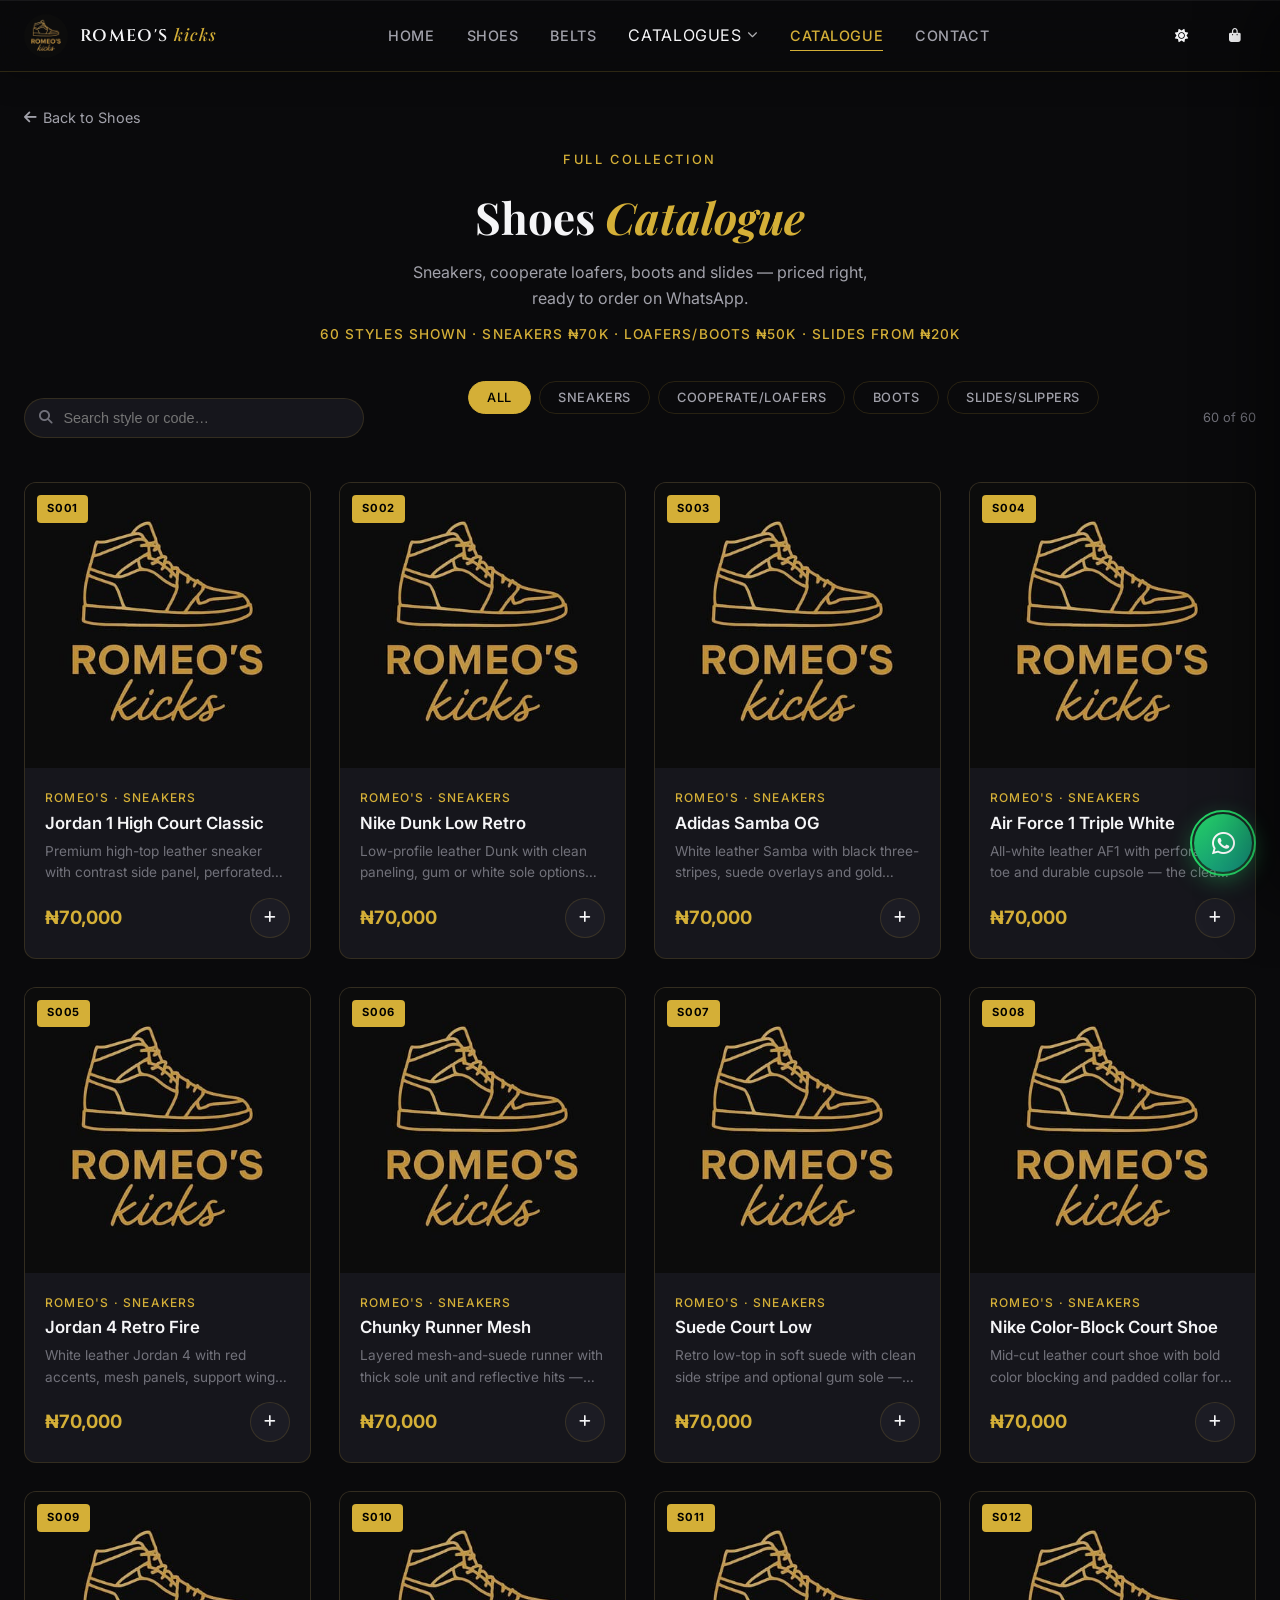
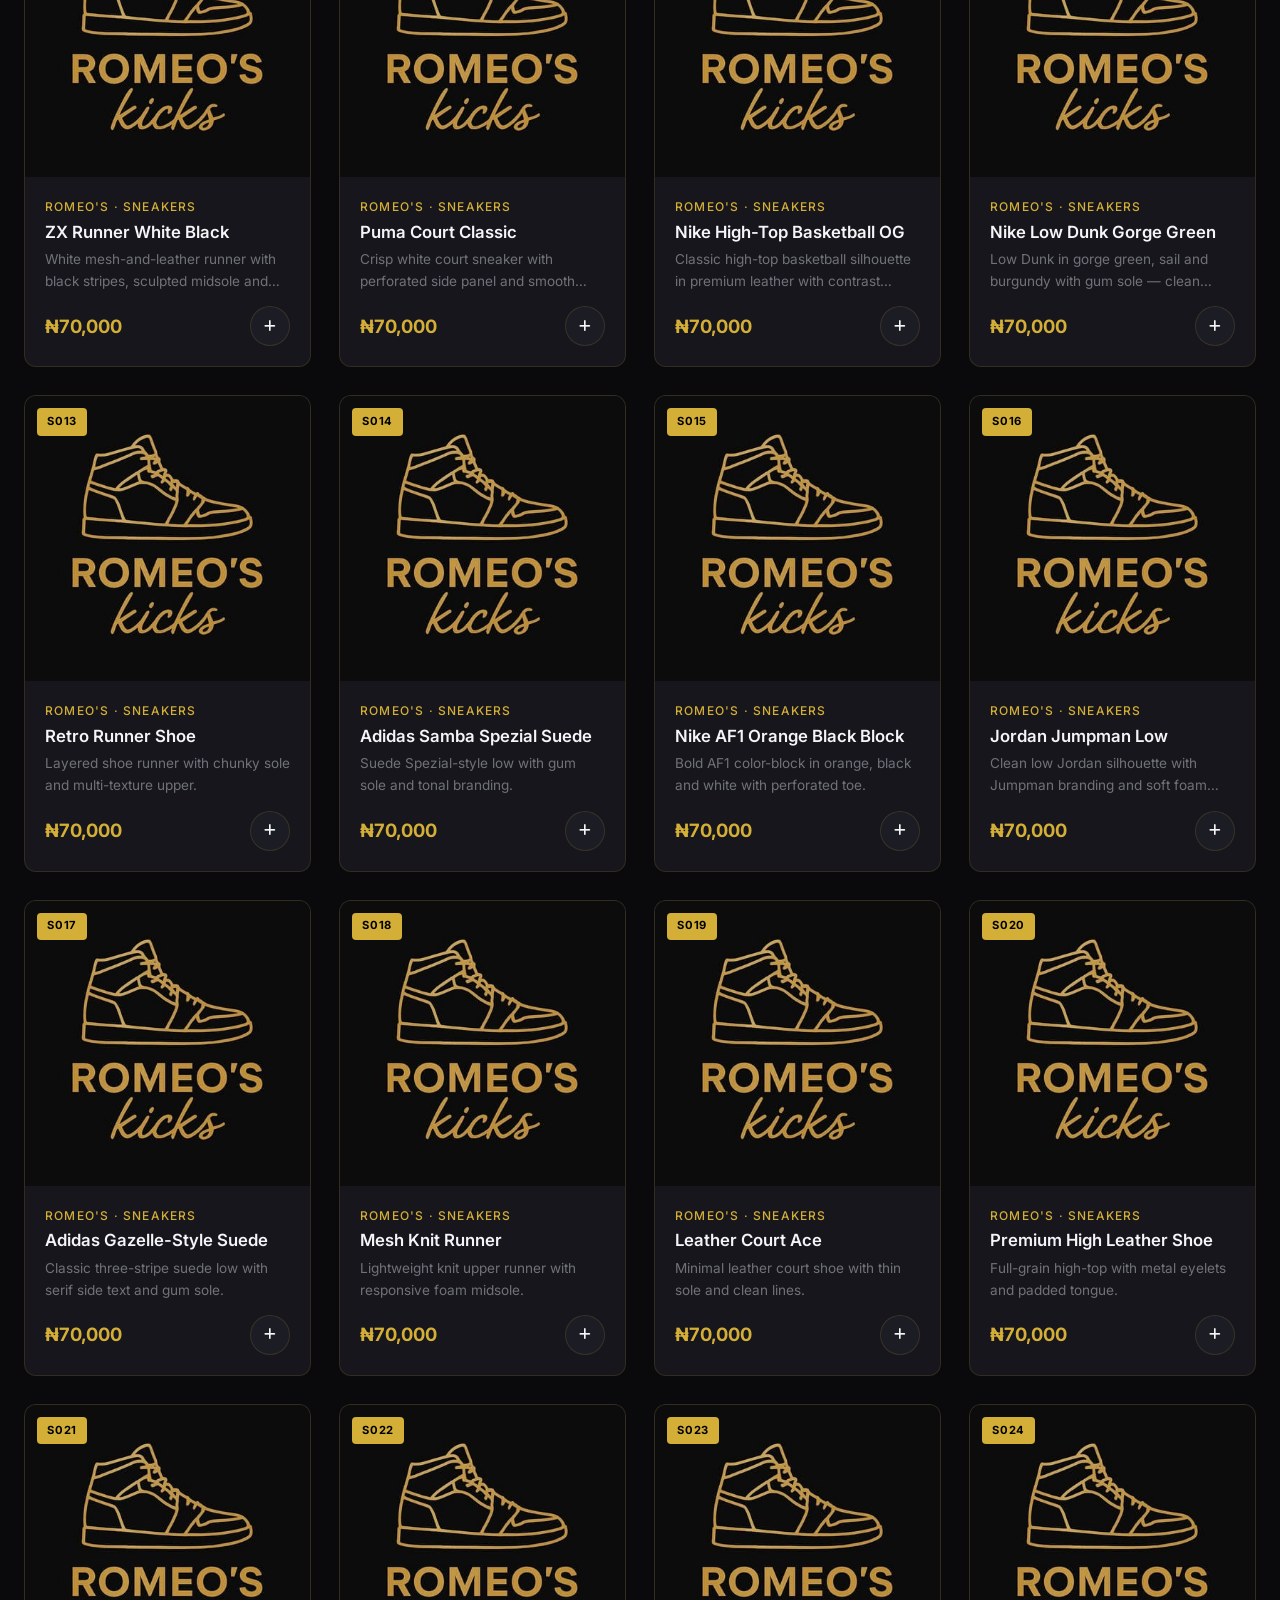
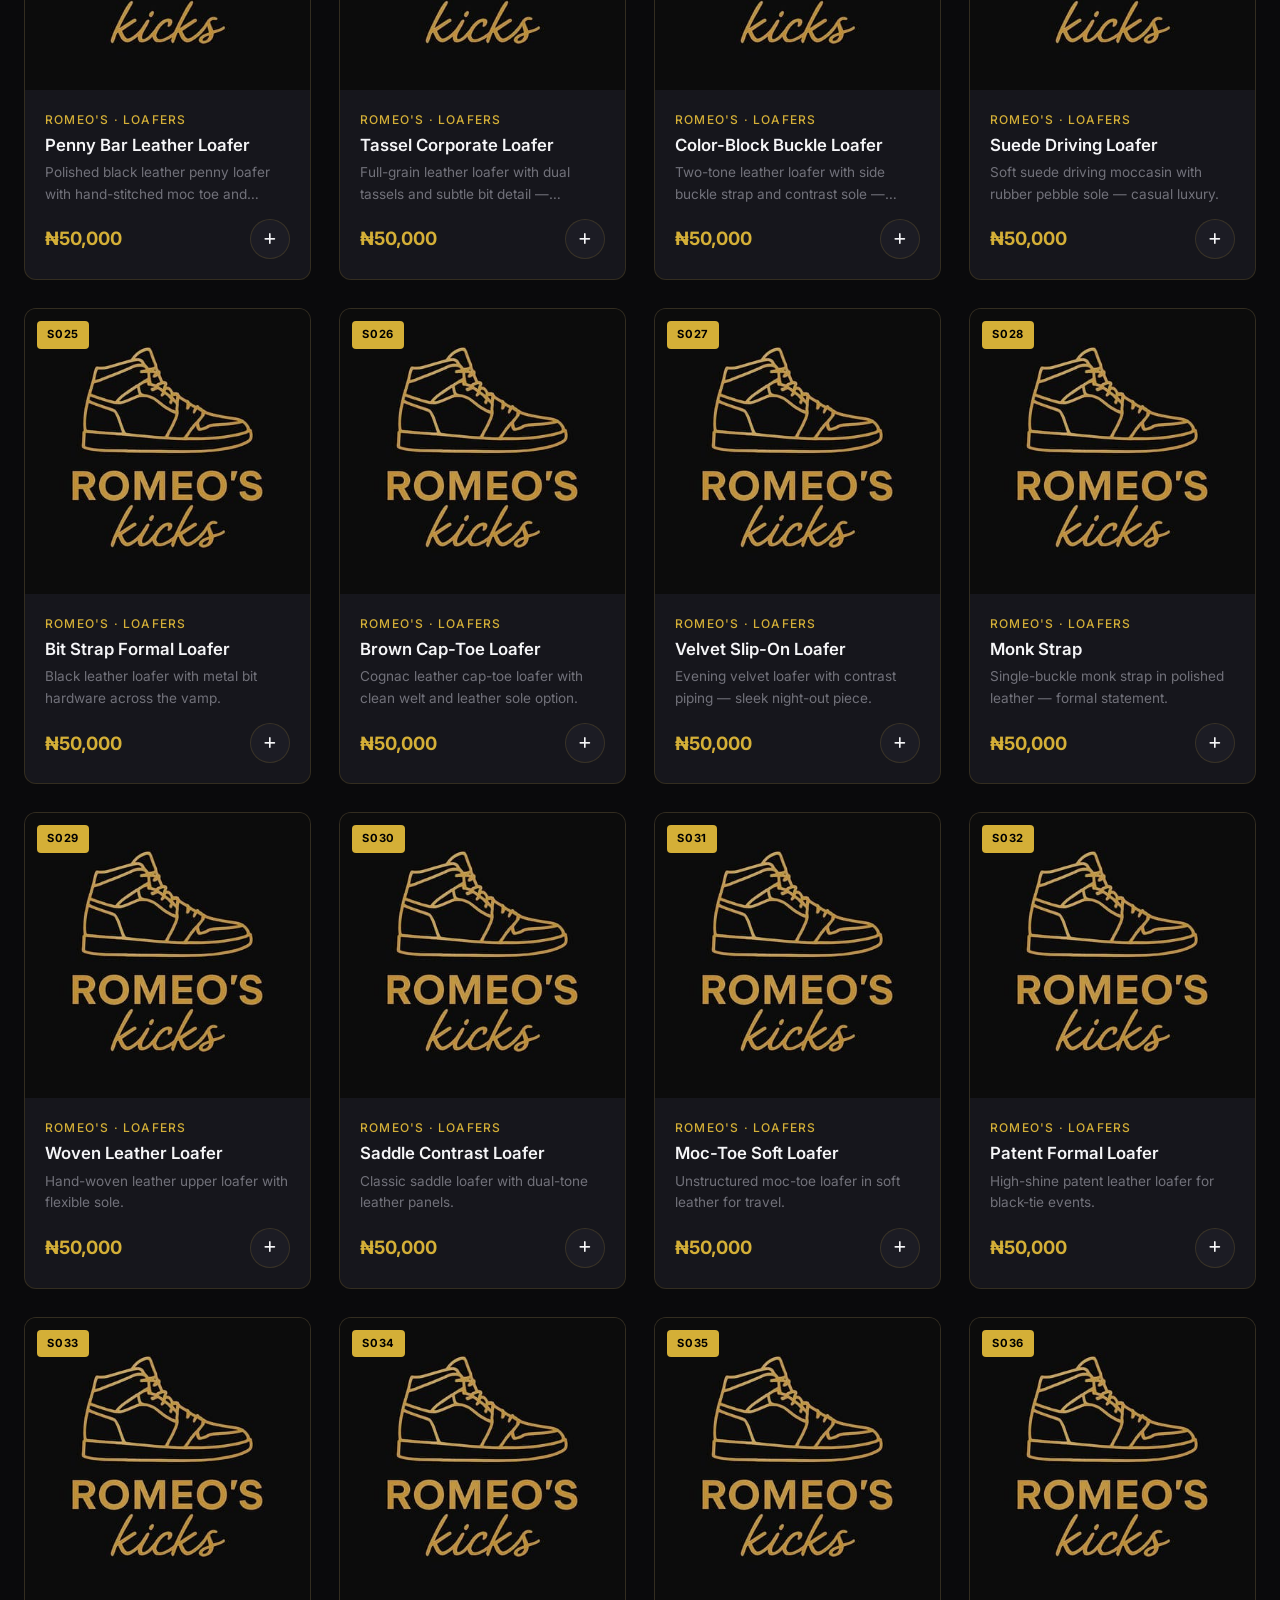
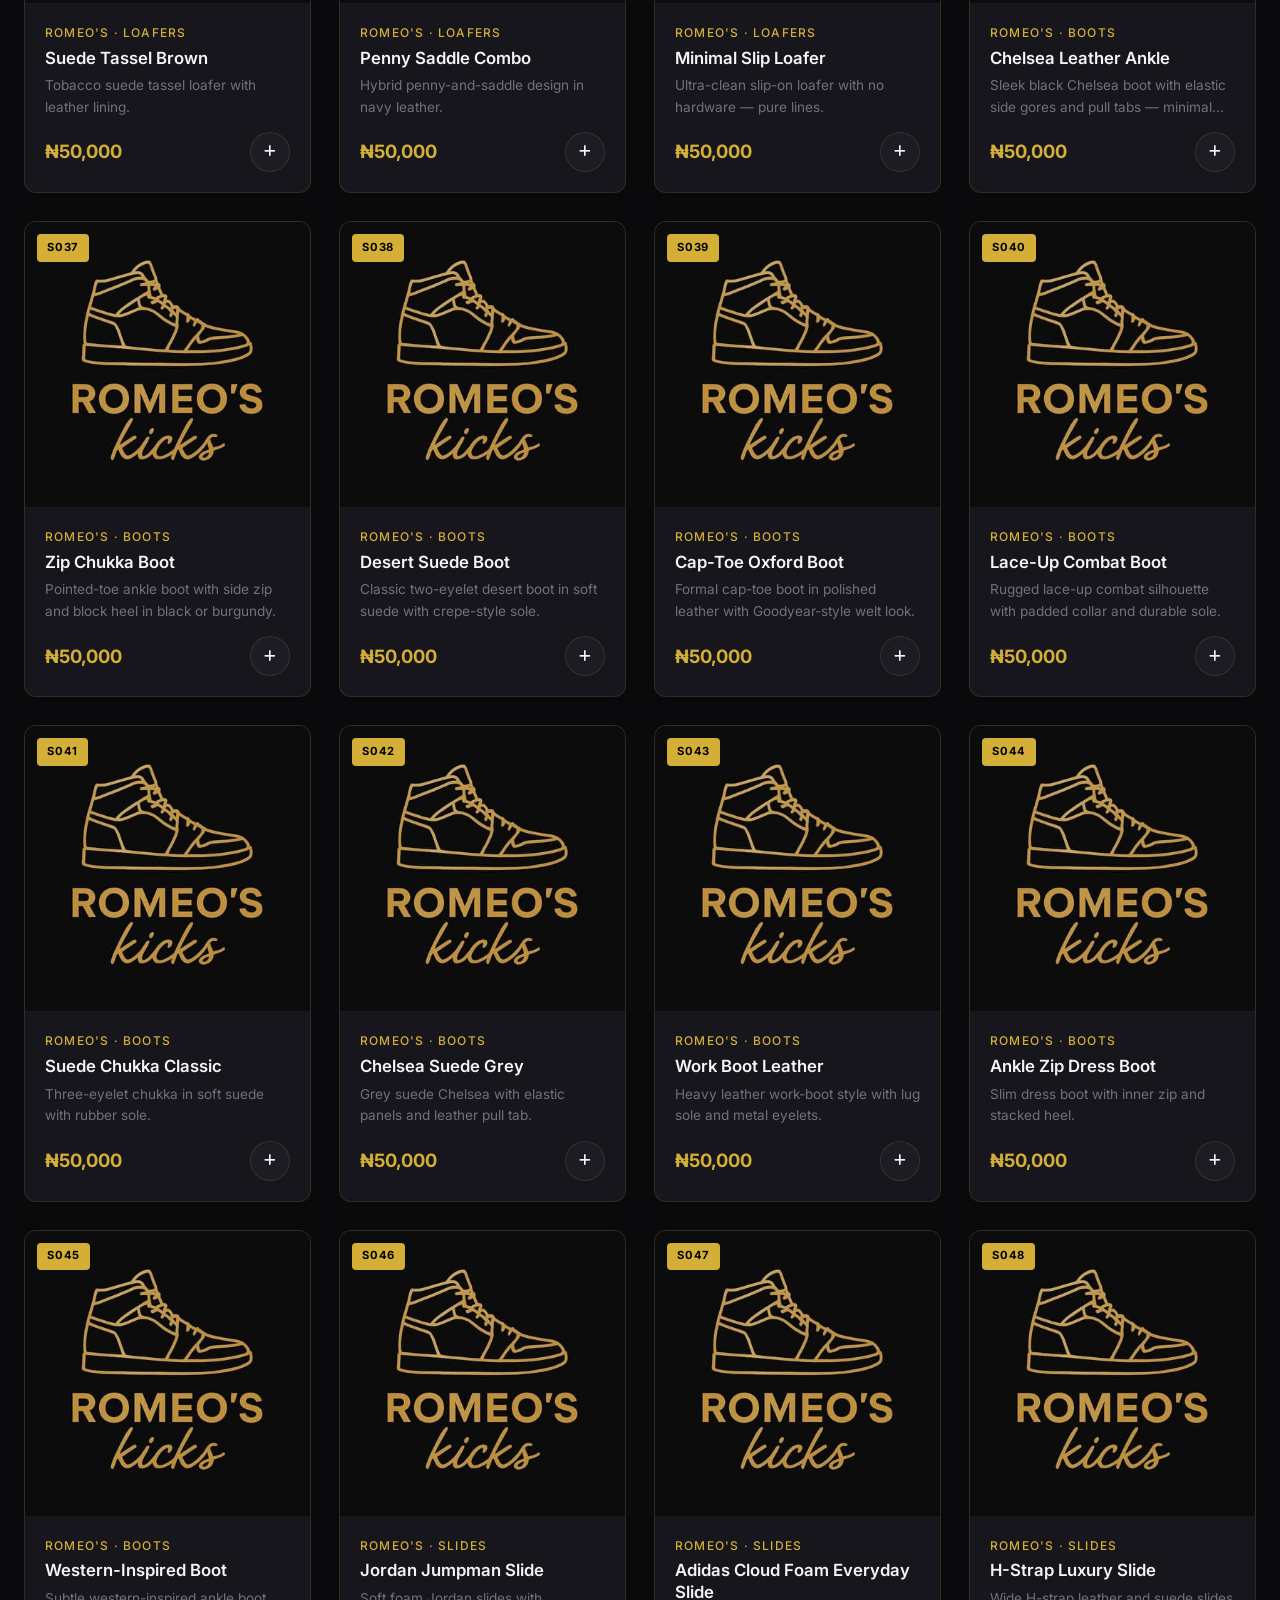
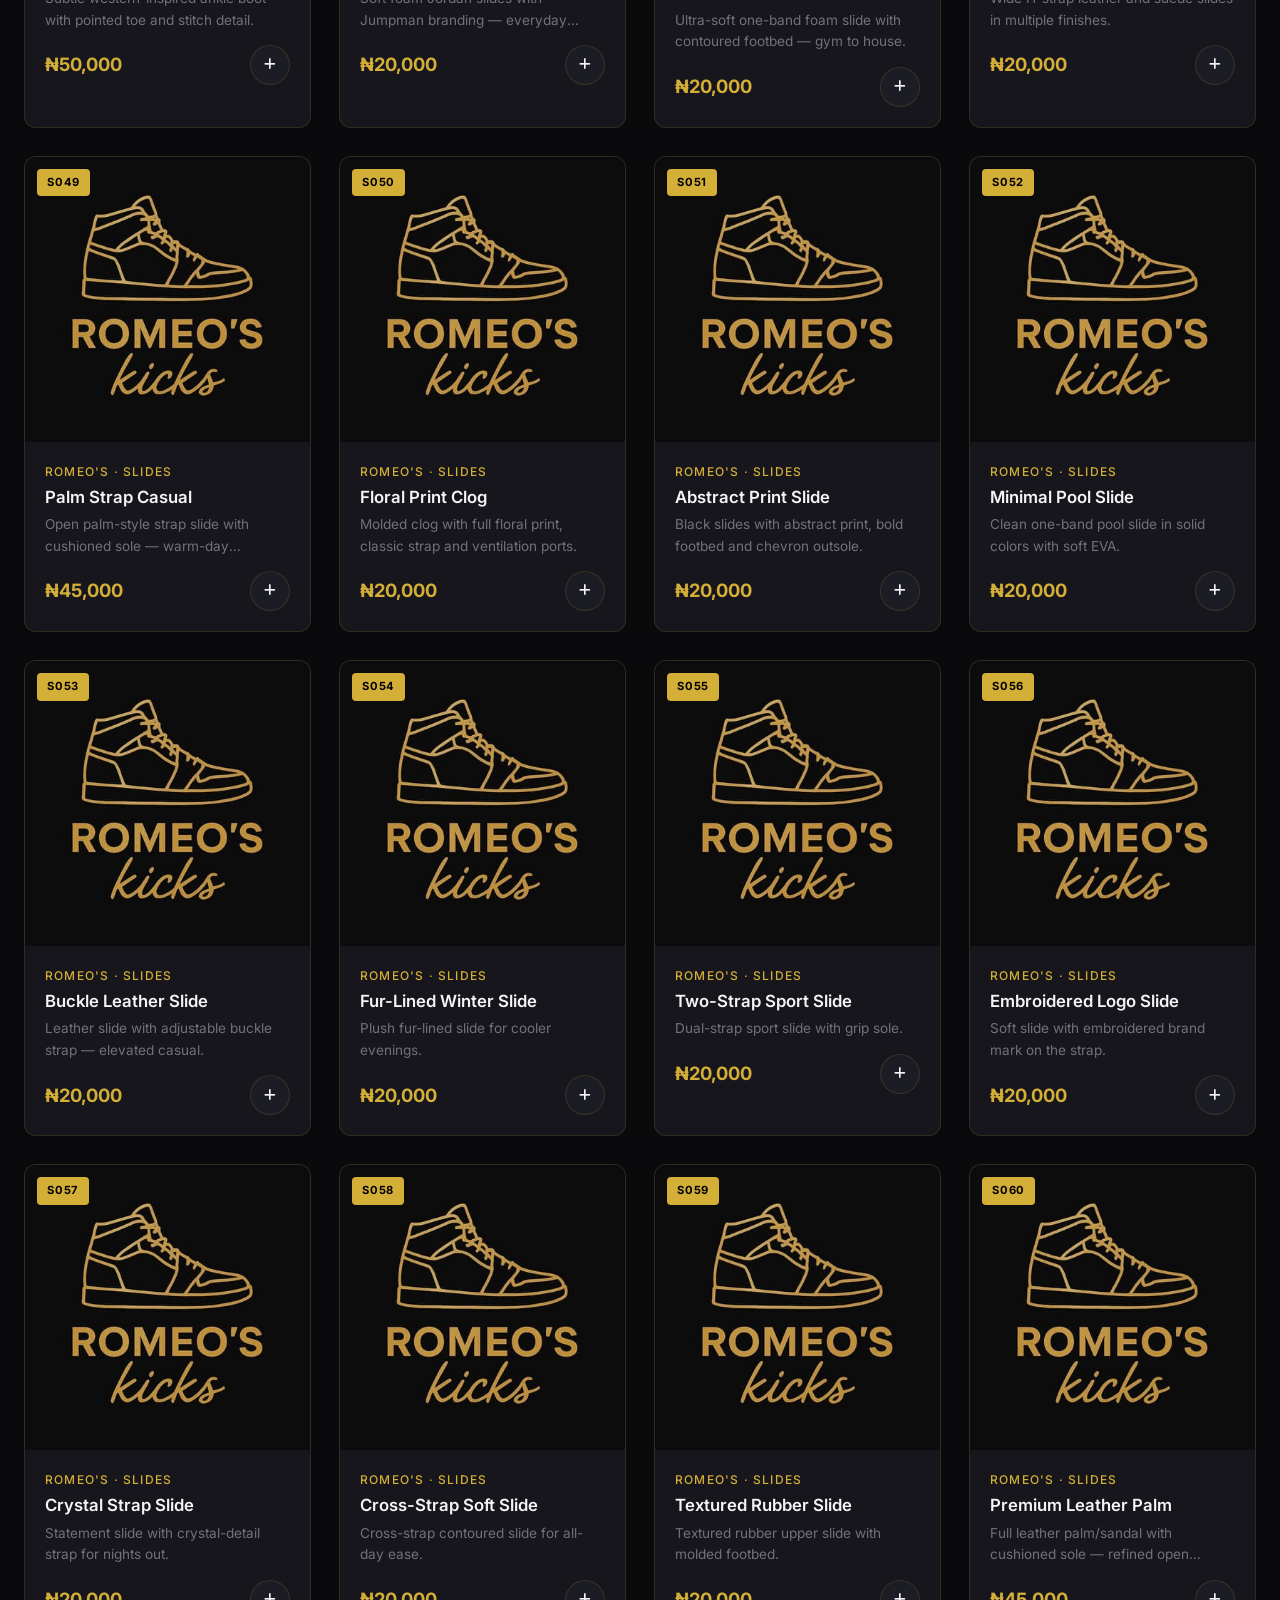
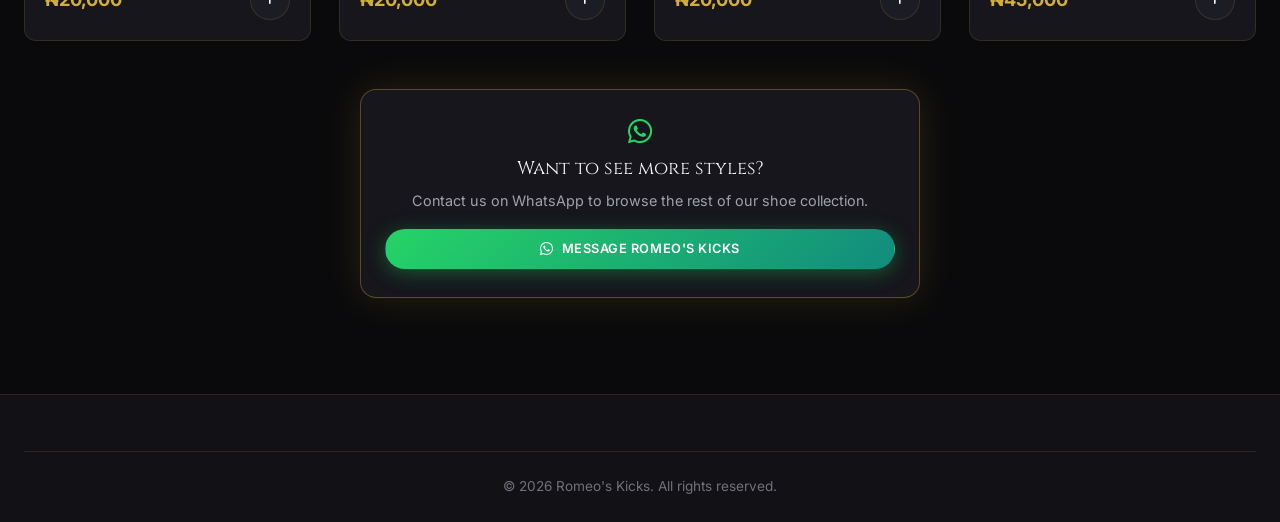
<file: shoes-catalogue.html>
<!DOCTYPE html>
<html lang="en" data-theme="dark">
<head>
  <meta charset="UTF-8">
  <meta name="referrer" content="no-referrer">
  <meta name="viewport" content="width=device-width, initial-scale=1.0">
  <title>Shoes Catalogue | Romeo's Kicks</title>
  <meta name="description" content="Browse 60 sneakers, loafers, boots and slides at Romeo's Kicks. Sneakers from ₦70,000. Order on WhatsApp.">
  <meta name="robots" content="index, follow">
  <meta name="theme-color" content="#0a0a0c">
  <meta property="og:title" content="Shoes Catalogue | Romeo's Kicks">
  <meta property="og:description" content="Browse 60 sneakers, loafers, boots and slides at Romeo's Kicks. Sneakers from ₦70,000. Order on WhatsApp.">
  <meta property="og:type" content="website">
  <link rel="icon" type="image/jpeg" href="logo.jfif">
  <script>
    (function () {
      try {
        var t = localStorage.getItem('romeoTheme');
        if (t !== 'light' && t !== 'dark') t = 'dark';
        document.documentElement.setAttribute('data-theme', t);
      } catch (e) {
        document.documentElement.setAttribute('data-theme', 'dark');
      }
    })();
  </script>
  <link rel="preconnect" href="https://i.ibb.co" crossorigin>
  <link rel="dns-prefetch" href="https://i.ibb.co">
  <link rel="preconnect" href="https://i.imgur.com" crossorigin>
  <link rel="preconnect" href="https://fonts.googleapis.com">
  <link rel="preconnect" href="https://fonts.gstatic.com" crossorigin>
  <link href="https://fonts.googleapis.com/css2?family=Playfair+Display:wght@500;700&family=Inter:wght@400;500;600;700&family=Cinzel:wght@500;600;700&display=swap" rel="stylesheet">
  <link rel="stylesheet" href="https://cdnjs.cloudflare.com/ajax/libs/font-awesome/6.5.1/css/all.min.css" media="print" onload="this.media='all'">
  <link rel="preconnect" href="https://i.pinimg.com" crossorigin>
  <link rel="dns-prefetch" href="https://i.pinimg.com">
  <link rel="stylesheet" href="styles.css">
  <style>
    .cat-page {
      padding: calc(var(--header-h) + 2rem) 1.5rem 5rem;
      max-width: 1400px;
      margin: 0 auto;
      min-height: 100vh;
    }
    .cat-hero { text-align: center; margin-bottom: 2.25rem; }
    .cat-hero .section-title { margin-bottom: 0.5rem; }
    .cat-meta {
      font-size: 0.85rem;
      color: var(--gold);
      letter-spacing: 0.08em;
      text-transform: uppercase;
      font-weight: 500;
      margin-top: 0.75rem;
    }
    .cat-toolbar {
      display: flex;
      flex-wrap: wrap;
      gap: 0.75rem;
      align-items: center;
      justify-content: space-between;
      margin-bottom: 1.75rem;
    }
    .cat-search {
      flex: 1;
      min-width: 200px;
      max-width: 340px;
      position: relative;
    }
    .cat-search input {
      width: 100%;
      padding: 0.7rem 1rem 0.7rem 2.4rem;
      border-radius: 999px;
      border: 1px solid var(--border);
      background: var(--bg-card);
      color: var(--text-primary);
      font-size: 0.9rem;
      outline: none;
      transition: border-color 0.25s, box-shadow 0.25s;
    }
    .cat-search input:focus {
      border-color: var(--gold);
      box-shadow: 0 0 0 3px rgba(212,175,55,0.15);
    }
    .cat-search i {
      position: absolute;
      left: 0.95rem;
      top: 50%;
      transform: translateY(-50%);
      color: var(--text-muted);
      font-size: 0.85rem;
    }
    .cat-count { font-size: 0.8rem; color: var(--text-muted); }
    .cat-back { margin-bottom: 1.25rem; }
    .cat-back a {
      color: var(--text-secondary);
      font-size: 0.9rem;
      display: inline-flex;
      align-items: center;
      gap: 0.4rem;
      transition: color 0.2s;
    }
    .cat-back a:hover { color: var(--gold); }
    .cat-empty {
      grid-column: 1 / -1;
      text-align: center;
      padding: 3rem;
      color: var(--text-muted);
    }
    .cat-hero.reveal-on-load {
      opacity: 0;
      transform: translateY(24px);
      animation: catHeroIn 0.8s 0.2s cubic-bezier(0.16, 1, 0.3, 1) forwards;
    }
    @keyframes catHeroIn {
      to { opacity: 1; transform: translateY(0); }
    }
    .cat-toolbar.reveal-on-load {
      opacity: 0;
      transform: translateY(16px);
      animation: catHeroIn 0.7s 0.4s cubic-bezier(0.16, 1, 0.3, 1) forwards;
    }

    .cat-more-notice {
      margin: 3rem auto 1rem;
      max-width: 560px;
      text-align: center;
    }
    .cat-more-inner {
      background: var(--bg-card);
      border: 1px solid var(--border-strong);
      border-radius: 16px;
      padding: 1.75rem 1.5rem;
      box-shadow: var(--shadow-gold);
    }
    .cat-more-inner > i.fab {
      font-size: 1.75rem;
      color: #25D366;
      margin-bottom: 0.5rem;
    }
    .cat-more-inner p {
      font-family: 'Cinzel', serif;
      font-size: 1.15rem;
      margin-bottom: 0.35rem;
      color: var(--text-primary);
    }
    .cat-more-inner span {
      display: block;
      font-size: 0.9rem;
      color: var(--text-secondary);
      margin-bottom: 1.1rem;
    }
    .cat-more-inner .btn {
      margin: 0 auto;
    }

  </style>
</head>
<body>
  <div id="intro-overlay" class="intro-overlay">
    <div class="intro-content">
      <div class="intro-logo-wrap">
        <img src="logo.jfif" alt="Romeo's Kicks" class="intro-logo">
      </div>
      <h1 class="intro-title">
        <span class="intro-line">ROMEO'S</span>
        <span class="intro-line accent">KICKS</span>
      </h1>
      <div class="intro-bar"></div>
    </div>
  </div>

  <header class="header" id="header">
    <div class="header-inner">
      <a href="index.html" class="logo-link" aria-label="Romeo's Kicks Home">
        <img src="logo.jfif" alt="Romeo's Kicks Logo" class="logo-img">
        <span class="logo-text">ROMEO'S <em>kicks</em></span>
      </a>
      <nav class="nav" id="nav">
        <a href="index.html#home" class="nav-link">Home</a>
        <a href="index.html#shoes" class="nav-link">Shoes</a>
        <a href="index.html#belts" class="nav-link">Belts</a>
        <div class="nav-dropdown">
          <button class="nav-link nav-dropdown-toggle" type="button" aria-haspopup="true" aria-expanded="false">
            Catalogues <i class="fas fa-chevron-down"></i>
          </button>
          <div class="nav-dropdown-menu" role="menu">
            <a href="shoes-catalogue.html" class="nav-dropdown-item" role="menuitem">
              <span class="cat-icon cat-icon-shoe" aria-hidden="true">
                <svg viewBox="0 0 24 24" width="18" height="18" fill="none" stroke="currentColor" stroke-width="1.6" stroke-linecap="round" stroke-linejoin="round"><path d="M3 14c1.5-1 4-2 7-2h5c2 0 4 .5 5 2l1 1.5H3.5L3 14z"/><path d="M4 15.5h16"/><path d="M7 12c.5-2 1.5-4 3-5"/><path d="M12 9.5c1-.5 2-1 3.5-1"/></svg>
              </span>
              Full Shoes Catalogue
            </a>
            <a href="belts-catalogue.html" class="nav-dropdown-item" role="menuitem">
              <span class="cat-icon cat-icon-belt" aria-hidden="true">
                <svg viewBox="0 0 24 24" width="18" height="18" fill="none" stroke="currentColor" stroke-width="1.6" stroke-linecap="round" stroke-linejoin="round"><rect x="8" y="8" width="8" height="8" rx="1.5"/><path d="M16 12h5"/><path d="M3 12h5"/><path d="M10.5 10.5h3v3h-3z"/></svg>
              </span>
              Full Belts Catalogue
            </a>
          </div>
        </div>
        <a href="shoes-catalogue.html" class="nav-link active">Catalogue</a>
        <a href="index.html#contact" class="nav-link">Contact</a>
      </nav>
      <div class="header-actions">
        <button class="theme-toggle" id="theme-toggle" aria-label="Toggle theme">
          <i class="fas fa-sun" id="theme-icon"></i>
        </button>
        <button class="cart-btn" id="cart-btn" aria-label="Open cart">
          <i class="fas fa-shopping-bag"></i>
          <span class="cart-count" id="cart-count">0</span>
        </button>
        <button class="menu-toggle" id="menu-toggle" aria-label="Toggle menu">
          <span></span><span></span><span></span>
        </button>
      </div>
    </div>
  </header>

  <div class="cart-overlay" id="cart-overlay"></div>
  <aside class="cart-sidebar" id="cart-sidebar">
    <div class="cart-header">
      <h2>Your Cart</h2>
      <button class="cart-close" id="cart-close" aria-label="Close cart"><i class="fas fa-times"></i></button>
    </div>
    <div class="cart-items" id="cart-items"></div>
    <div class="cart-footer">
      <div class="cart-total">
        <span>Total</span>
        <span id="cart-total">₦0</span>
      </div>
      <button class="btn btn-whatsapp" id="whatsapp-order-btn">
        <i class="fab fa-whatsapp"></i> Order via WhatsApp
      </button>
      <button class="btn btn-ghost clear-cart-btn" id="clear-cart">Clear Cart</button>
    </div>
  </aside>

  <main class="cat-page">
    <div class="cat-back">
      <a href="index.html#shoes"><i class="fas fa-arrow-left"></i> Back to Shoes</a>
    </div>

    <div class="section-header cat-hero reveal-on-load">
      <p class="section-eyebrow">Full Collection</p>
      <h1 class="section-title">Shoes <span class="gold">Catalogue</span></h1>
      <p class="section-desc">Sneakers, cooperate loafers, boots and slides — priced right, ready to order on WhatsApp.</p>
      <p class="cat-meta">60 styles shown · Sneakers ₦70k · Loafers/Boots ₦50k · Slides from ₦20k</p>
    </div>

    <div class="cat-toolbar reveal-on-load">
      <div class="cat-search">
        <i class="fas fa-search"></i>
        <input type="search" id="cat-search" placeholder="Search style or code…" autocomplete="off">
      </div>
      <div class="filter-bar" id="cat-filters">
        <button class="filter-btn active" data-tag="all">All</button>
        <button class="filter-btn" data-tag="sneakers">Sneakers</button>
        <button class="filter-btn" data-tag="loafers">Cooperate/Loafers</button>
        <button class="filter-btn" data-tag="boots">Boots</button>
        <button class="filter-btn" data-tag="slides">Slides/Slippers</button>
      </div>
      <span class="cat-count" id="cat-showing"></span>
    </div>

    <div class="products-grid" id="cat-grid"></div>

    <div class="cat-more-notice" id="cat-more-notice">
      <div class="cat-more-inner">
        <i class="fab fa-whatsapp"></i>
        <p>Want to see more styles?</p>
        <span>Contact us on WhatsApp to browse the rest of our shoe collection.</span>
        <a href="https://wa.me/2348095723573?text=Hi-%20I%20would%20like%20to%20see%20more%20shoe%20styles%20from%20Romeo%20Kicks" target="_blank" rel="noopener" class="btn btn-whatsapp btn-sm">
          <i class="fab fa-whatsapp"></i> Message Romeo's Kicks
        </a>
      </div>
    </div>

  </main>

  <footer class="footer">
    <div class="footer-bottom">
      <p>&copy; 2026 Romeo's Kicks. All rights reserved.</p>
    </div>
  </footer>

  <a href="#" id="floating-wa" class="floating-wa" aria-label="Order on WhatsApp">
    <i class="fab fa-whatsapp"></i>
    <span class="floating-wa-pulse"></span>
  </a>

  <div class="toast" id="toast"></div>

  <div class="modal-overlay" id="modal-overlay">
    <div class="modal" id="product-modal">
      <button class="modal-close" id="modal-close"><i class="fas fa-times"></i></button>
      <div class="modal-body" id="modal-body"></div>
    </div>
  </div>

  <script>
    const WA = '2348095723573';
    const CATALOG = [{"code": "S001", "name": "Jordan 1 High Court Classic", "desc": "Premium high-top leather sneaker with contrast side panel, perforated toe and cushioned collar — street staple.", "price": 70000, "image": "https://i.pinimg.com/736x/20/42/67/204267e6bb9aeed3bb06adcb2d6caeaa.jpg", "tag": "sneakers"}, {"code": "S002", "name": "Nike Dunk Low Retro", "desc": "Low-profile leather Dunk with clean paneling, gum or white sole options and everyday street energy.", "price": 70000, "image": "https://i.pinimg.com/1200x/2f/72/6c/2f726c231a4567d0314304cf8e1b2e6f.jpg", "tag": "sneakers"}, {"code": "S003", "name": "Adidas Samba OG", "desc": "White leather Samba with black three-stripes, suede overlays and gold SAMBA text — indoor classic, street-ready.", "price": 70000, "image": "https://i.pinimg.com/736x/69/82/e9/6982e942a473b6cdb69a3eaf57f31009.jpg", "tag": "sneakers"}, {"code": "S004", "name": "Air Force 1 Triple White", "desc": "All-white leather AF1 with perforated toe and durable cupsole — the clean everyday essential.", "price": 70000, "image": "https://i.pinimg.com/736x/fc/40/a5/fc40a556515306c12dda4f3f90ce5ca5.jpg", "tag": "sneakers"}, {"code": "S005", "name": "Jordan 4 Retro Fire", "desc": "White leather Jordan 4 with red accents, mesh panels, support wings and visible Air unit.", "price": 70000, "image": "https://i.pinimg.com/736x/ab/ea/af/abeaafe71ec33f26343b1ab9da958768.jpg", "tag": "sneakers"}, {"code": "S006", "name": "Chunky Runner Mesh", "desc": "Layered mesh-and-suede runner with thick sole unit and reflective hits — built for flex and comfort.", "price": 70000, "image": "https://i.pinimg.com/1200x/b1/6c/79/b16c79a74bc1e75ece53cf01cf9ce920.jpg", "tag": "sneakers"}, {"code": "S007", "name": "Suede Court Low", "desc": "Retro low-top in soft suede with clean side stripe and optional gum sole — campus energy.", "price": 70000, "image": "https://i.pinimg.com/736x/f8/a8/88/f8a8887e94a171c12ce8fdc5a6bc4518.jpg", "tag": "sneakers"}, {"code": "S008", "name": "Nike Color-Block Court Shoe", "desc": "Mid-cut leather court shoe with bold color blocking and padded collar for all-day wear.", "price": 70000, "image": "https://i.pinimg.com/1200x/c3/5b/fb/c35bfb120be7c4e932c2002e56729c4e.jpg", "tag": "sneakers"}, {"code": "S009", "name": "ZX Runner White Black", "desc": "White mesh-and-leather runner with black stripes, sculpted midsole and soft cushioning.", "price": 70000, "image": "https://i.pinimg.com/1200x/d9/c1/5e/d9c15e1e0c8998e54aeb2533525e7ecb.jpg", "tag": "sneakers"}, {"code": "S010", "name": "Puma Court Classic", "desc": "Crisp white court sneaker with perforated side panel and smooth leather finish.", "price": 70000, "image": "https://i.pinimg.com/1200x/1e/18/55/1e185518cf7731e1d418d36852948191.jpg", "tag": "sneakers"}, {"code": "S011", "name": "Nike High-Top Basketball OG", "desc": "Classic high-top basketball silhouette in premium leather with contrast branding.", "price": 70000, "image": "https://i.pinimg.com/1200x/5d/ec/0b/5dec0b9f10309ce95bc29f348a5c8a94.jpg", "tag": "sneakers"}, {"code": "S012", "name": "Nike Low Dunk Gorge Green", "desc": "Low Dunk in gorge green, sail and burgundy with gum sole — clean paneling.", "price": 70000, "image": "https://i.pinimg.com/1200x/9a/81/9f/9a819f07718edcb4ae8784d25835b288.jpg", "tag": "sneakers"}, {"code": "S013", "name": "Retro Runner Shoe", "desc": "Layered shoe runner with chunky sole and multi-texture upper.", "price": 70000, "image": "https://i.pinimg.com/1200x/1c/a7/44/1ca7449caac8c45e2f8554167559c08c.jpg", "tag": "sneakers"}, {"code": "S014", "name": "Adidas Samba Spezial Suede", "desc": "Suede Spezial-style low with gum sole and tonal branding.", "price": 70000, "image": "https://i.pinimg.com/736x/55/97/9a/55979aacb4e79ebbb6c7dcd64bd4090f.jpg", "tag": "sneakers"}, {"code": "S015", "name": "Nike AF1 Orange Black Block", "desc": "Bold AF1 color-block in orange, black and white with perforated toe.", "price": 70000, "image": "https://i.pinimg.com/1200x/16/5e/76/165e76ee5ee8dbcd7ea7aebe5cbe8f3e.jpg", "tag": "sneakers"}, {"code": "S016", "name": "Jordan Jumpman Low", "desc": "Clean low Jordan silhouette with Jumpman branding and soft foam midsole.", "price": 70000, "image": "https://i.pinimg.com/1200x/85/60/6f/85606f0465574222906d79ae39bc655a.jpg", "tag": "sneakers"}, {"code": "S017", "name": "Adidas Gazelle-Style Suede", "desc": "Classic three-stripe suede low with serif side text and gum sole.", "price": 70000, "image": "https://i.pinimg.com/736x/d4/67/be/d467bec68733ce0f7091dce4d85d650d.jpg", "tag": "sneakers"}, {"code": "S018", "name": "Mesh Knit Runner", "desc": "Lightweight knit upper runner with responsive foam midsole.", "price": 70000, "image": "https://i.pinimg.com/736x/e9/94/ce/e994ced58b6b421f7f427c17af9dce4d.jpg", "tag": "sneakers"}, {"code": "S019", "name": "Leather Court Ace", "desc": "Minimal leather court shoe with thin sole and clean lines.", "price": 70000, "image": "https://i.pinimg.com/1200x/44/7d/7c/447d7c30b5906f135a571419bb026f8c.jpg", "tag": "sneakers"}, {"code": "S020", "name": "Premium High Leather Shoe", "desc": "Full-grain high-top with metal eyelets and padded tongue.", "price": 70000, "image": "https://i.pinimg.com/1200x/ee/84/80/ee8480d0ebbb0cd82eb624dbc736bc46.jpg", "tag": "sneakers"}, {"code": "S021", "name": "Penny Bar Leather Loafer", "desc": "Polished black leather penny loafer with hand-stitched moc toe and stacked heel — office and evening ready.", "price": 50000, "image": "https://i.pinimg.com/736x/69/1e/7e/691e7ee0d5472d4d57eda9953f2f375a.jpg", "tag": "loafers"}, {"code": "S022", "name": "Tassel Corporate Loafer", "desc": "Full-grain leather loafer with dual tassels and subtle bit detail — boardroom soft.", "price": 50000, "image": "https://i.pinimg.com/736x/b9/86/03/b986032216ca9d6370cc9ac84ecce8cb.jpg", "tag": "loafers"}, {"code": "S023", "name": "Color-Block Buckle Loafer", "desc": "Two-tone leather loafer with side buckle strap and contrast sole — cooperate with edge.", "price": 50000, "image": "https://i.pinimg.com/736x/86/51/4e/86514ecd63e990a5cfcb4f4e45f9c7c0.jpg", "tag": "loafers"}, {"code": "S024", "name": "Suede Driving Loafer", "desc": "Soft suede driving moccasin with rubber pebble sole — casual luxury.", "price": 50000, "image": "https://i.pinimg.com/1200x/d9/01/0f/d9010fe3f624572e7d97a1f96bb4569d.jpg", "tag": "loafers"}, {"code": "S025", "name": "Bit Strap Formal Loafer", "desc": "Black leather loafer with metal bit hardware across the vamp.", "price": 50000, "image": "https://i.pinimg.com/1200x/9f/77/76/9f777694105fc63baa701d10dcdbf997.jpg", "tag": "loafers"}, {"code": "S026", "name": "Brown Cap-Toe Loafer", "desc": "Cognac leather cap-toe loafer with clean welt and leather sole option.", "price": 50000, "image": "https://i.pinimg.com/1200x/1b/9d/b7/1b9db7fea151d515ed0aecdf9b11f966.jpg", "tag": "loafers"}, {"code": "S027", "name": "Velvet Slip-On Loafer", "desc": "Evening velvet loafer with contrast piping — sleek night-out piece.", "price": 50000, "image": "https://i.pinimg.com/1200x/e7/bf/d6/e7bfd64d23d1fa3dab7784a12635561e.jpg", "tag": "loafers"}, {"code": "S028", "name": "Monk Strap", "desc": "Single-buckle monk strap in polished leather — formal statement.", "price": 50000, "image": "https://i.pinimg.com/1200x/10/5c/e7/105ce7d4b20bb5131b7c89c4737f2b14.jpg", "tag": "loafers"}, {"code": "S029", "name": "Woven Leather Loafer", "desc": "Hand-woven leather upper loafer with flexible sole.", "price": 50000, "image": "https://i.pinimg.com/1200x/40/ba/c5/40bac5bbdefb7217a1f6d2a0fd6f0dd2.jpg", "tag": "loafers"}, {"code": "S030", "name": "Saddle Contrast Loafer", "desc": "Classic saddle loafer with dual-tone leather panels.", "price": 50000, "image": "https://i.pinimg.com/1200x/b8/36/df/b836df778f3aa2b40e4f7145e19a8d44.jpg", "tag": "loafers"}, {"code": "S031", "name": "Moc-Toe Soft Loafer", "desc": "Unstructured moc-toe loafer in soft leather for travel.", "price": 50000, "image": "https://i.pinimg.com/736x/e9/16/cc/e916ccbfacb40690496875599d90e96b.jpg", "tag": "loafers"}, {"code": "S032", "name": "Patent Formal Loafer", "desc": "High-shine patent leather loafer for black-tie events.", "price": 50000, "image": "https://i.pinimg.com/736x/60/93/2e/60932e26fd1b319b9b318cc4ef16c2f3.jpg", "tag": "loafers"}, {"code": "S033", "name": "Suede Tassel Brown", "desc": "Tobacco suede tassel loafer with leather lining.", "price": 50000, "image": "https://i.pinimg.com/1200x/29/c0/94/29c09470fa590e2041da52b39ae36809.jpg", "tag": "loafers"}, {"code": "S034", "name": "Penny Saddle Combo", "desc": "Hybrid penny-and-saddle design in navy leather.", "price": 50000, "image": "https://i.pinimg.com/1200x/c7/f4/53/c7f4532f1c3eeb27abe9bbe310373da2.jpg", "tag": "loafers"}, {"code": "S035", "name": "Minimal Slip Loafer", "desc": "Ultra-clean slip-on loafer with no hardware — pure lines.", "price": 50000, "image": "https://i.pinimg.com/1200x/67/aa/26/67aa26258ba44c9ed1d2f097cf07edf4.jpg", "tag": "loafers"}, {"code": "S036", "name": "Chelsea Leather Ankle", "desc": "Sleek black Chelsea boot with elastic side gores and pull tabs — minimal year-round.", "price": 50000, "image": "https://i.pinimg.com/1200x/b5/ba/75/b5ba75d0e693b57be108a3e707c7c790.jpg", "tag": "boots"}, {"code": "S037", "name": "Zip Chukka Boot", "desc": "Pointed-toe ankle boot with side zip and block heel in black or burgundy.", "price": 50000, "image": "https://i.pinimg.com/1200x/6a/f5/e1/6af5e161891912962fd75c96a08094de.jpg", "tag": "boots"}, {"code": "S038", "name": "Desert Suede Boot", "desc": "Classic two-eyelet desert boot in soft suede with crepe-style sole.", "price": 50000, "image": "https://i.pinimg.com/1200x/09/d4/cc/09d4cc31c8f0d7b2935984a5bf79009a.jpg", "tag": "boots"}, {"code": "S039", "name": "Cap-Toe Oxford Boot", "desc": "Formal cap-toe boot in polished leather with Goodyear-style welt look.", "price": 50000, "image": "https://i.pinimg.com/1200x/14/27/5f/14275f862e147a790e37ed12294438cb.jpg", "tag": "boots"}, {"code": "S040", "name": "Lace-Up Combat Boot", "desc": "Rugged lace-up combat silhouette with padded collar and durable sole.", "price": 50000, "image": "https://i.pinimg.com/736x/1b/fa/c3/1bfac366ac94405cbabe620f1d17c8cd.jpg", "tag": "boots"}, {"code": "S041", "name": "Suede Chukka Classic", "desc": "Three-eyelet chukka in soft suede with rubber sole.", "price": 50000, "image": "https://i.pinimg.com/1200x/bf/8a/67/bf8a671e9fa9466dbbe31a543d4a0c20.jpg", "tag": "boots"}, {"code": "S042", "name": "Chelsea Suede Grey", "desc": "Grey suede Chelsea with elastic panels and leather pull tab.", "price": 50000, "image": "https://i.pinimg.com/736x/0e/09/61/0e09613caf780d367b4dcb2470bf037a.jpg", "tag": "boots"}, {"code": "S043", "name": "Work Boot Leather", "desc": "Heavy leather work-boot style with lug sole and metal eyelets.", "price": 50000, "image": "https://i.pinimg.com/1200x/27/a2/11/27a211ab6be6bfd443d8475826b56dc5.jpg", "tag": "boots"}, {"code": "S044", "name": "Ankle Zip Dress Boot", "desc": "Slim dress boot with inner zip and stacked heel.", "price": 50000, "image": "https://i.pinimg.com/1200x/8c/2e/93/8c2e93150261efa930a34a4c00f280f8.jpg", "tag": "boots"}, {"code": "S045", "name": "Western-Inspired Boot", "desc": "Subtle western-inspired ankle boot with pointed toe and stitch detail.", "price": 50000, "image": "https://img.staticdj.com/94720bb093d58fafc59e504cb7369ca3.jpeg", "tag": "boots"}, {"code": "S046", "name": "Jordan Jumpman Slide", "desc": "Soft foam Jordan slides with Jumpman branding — everyday comfort with street DNA.", "price": 20000, "image": "https://i.pinimg.com/736x/c9/a4/f7/c9a4f730c1a7450cb7d79dba5313b78b.jpg", "tag": "slides"}, {"code": "S047", "name": "Adidas Cloud Foam Everyday Slide", "desc": "Ultra-soft one-band foam slide with contoured footbed — gym to house.", "price": 20000, "image": "https://i.pinimg.com/1200x/0e/29/62/0e296266363d6903a19e624fd2a3030f.jpg", "tag": "slides"}, {"code": "S048", "name": "H-Strap Luxury Slide", "desc": "Wide H-strap leather and suede slides in multiple finishes.", "price": 20000, "image": "https://i.pinimg.com/736x/f9/dd/47/f9dd4701a745fe03dbcb3981996ea9cd.jpg", "tag": "slides"}, {"code": "S049", "name": "Palm Strap Casual", "desc": "Open palm-style strap slide with cushioned sole — warm-day essential.", "price": 45000, "image": "https://i.pinimg.com/736x/30/6a/80/306a80683313f14bb6daae56908f654b.jpg", "tag": "slides"}, {"code": "S050", "name": "Floral Print Clog", "desc": "Molded clog with full floral print, classic strap and ventilation ports.", "price": 20000, "image": "https://i.pinimg.com/1200x/d2/06/f7/d206f75e1b8d314d2776abcd495c74c2.jpg", "tag": "slides"}, {"code": "S051", "name": "Abstract Print Slide", "desc": "Black slides with abstract print, bold footbed and chevron outsole.", "price": 20000, "image": "https://i.pinimg.com/736x/24/f8/27/24f827951316ed4a3dea55caf0dc486c.jpg", "tag": "slides"}, {"code": "S052", "name": "Minimal Pool Slide", "desc": "Clean one-band pool slide in solid colors with soft EVA.", "price": 20000, "image": "https://i.pinimg.com/1200x/87/ce/bf/87cebf0e0e53d1c748111498182cd2dc.jpg", "tag": "slides"}, {"code": "S053", "name": "Buckle Leather Slide", "desc": "Leather slide with adjustable buckle strap — elevated casual.", "price": 20000, "image": "https://i.pinimg.com/1200x/01/d5/4f/01d54f6e74f323a1397d6fd45fd525a1.jpg", "tag": "slides"}, {"code": "S054", "name": "Fur-Lined Winter Slide", "desc": "Plush fur-lined slide for cooler evenings.", "price": 20000, "image": "https://i.pinimg.com/736x/7a/d2/12/7ad21293c929521f882954f549eebead.jpg", "tag": "slides"}, {"code": "S055", "name": "Two-Strap Sport Slide", "desc": "Dual-strap sport slide with grip sole.", "price": 20000, "image": "https://i.pinimg.com/1200x/3d/be/6e/3dbe6e0bbc5239f2558ab8b7004fee02.jpg", "tag": "slides"}, {"code": "S056", "name": "Embroidered Logo Slide", "desc": "Soft slide with embroidered brand mark on the strap.", "price": 20000, "image": "https://i.pinimg.com/736x/6f/66/34/6f66344a83dc432c35d9926fb411b7a6.jpg", "tag": "slides"}, {"code": "S057", "name": "Crystal Strap Slide", "desc": "Statement slide with crystal-detail strap for nights out.", "price": 20000, "image": "https://i.pinimg.com/1200x/57/33/ee/5733eeeeadc2f404cac5b13f178c8e2d.jpg", "tag": "slides"}, {"code": "S058", "name": "Cross-Strap Soft Slide", "desc": "Cross-strap contoured slide for all-day ease.", "price": 20000, "image": "https://i.pinimg.com/736x/4c/b5/99/4cb599b696010577c7910dbe9d0a742e.jpg", "tag": "slides"}, {"code": "S059", "name": "Textured Rubber Slide", "desc": "Textured rubber upper slide with molded footbed.", "price": 20000, "image": "https://i.pinimg.com/1200x/6f/50/12/6f5012c6f045d9319b66815502a0576f.jpg", "tag": "slides"}, {"code": "S060", "name": "Premium Leather Palm", "desc": "Full leather palm/sandal with cushioned sole — refined open footwear.", "price": 45000, "image": "https://i.pinimg.com/736x/c2/fa/8a/c2fa8a4b7293c5f13423a755a335097a.jpg", "tag": "slides"}];

    const byId = {};
    CATALOG.forEach(item => {
      byId[item.code] = {
        id: item.code,
        name: item.name,
        brand: "Romeo's",
        price: item.price,
        image: item.image,
        desc: item.desc,
        badge: item.code,
        tag: item.tag
      };
    });

    let cart = JSON.parse(localStorage.getItem('romeoCart') || '[]');
    let theme = document.documentElement.getAttribute('data-theme') || 'dark';
    let activeTag = 'all';
    let query = '';

    const $ = (s, c = document) => c.querySelector(s);
    const $$ = (s, c = document) => [...c.querySelectorAll(s)];

    function formatPrice(n) {
      return '₦' + Number(n).toLocaleString('en-NG');
    }

    function fullImageUrl(url) {
      if (!url) return url;
      let u = String(url);
      if (u.includes('i.pinimg.com')) u = u.replace(/\/(?:\d+x|originals)\//, '/736x/');
      return u;
    }
    function cardImg(url) {
      if (!url) return url;
      let u = String(url);
      if (u.includes('i.pinimg.com')) u = u.replace(/\/(?:\d+x|originals)\//, '/474x/');
      return u;
    }
    function buildWhatsAppOrderMessage() {
      if (cart.length === 0) return 'Hi- I would like to order from Romeo Kicks';
      const lines = cart.map((item, i) => {
        const qty = Number(item.qty) || 1;
        const unit = Number(item.price) || 0;
        const lineTotal = unit * qty;
        const img = fullImageUrl(item.image || '');
        return (i + 1) + '. ' + item.name + '\n' +
          '   Qty: ' + qty + ' × ' + formatPrice(unit) + ' = ' + formatPrice(lineTotal) + '\n' +
          (img ? '   Photo: ' + img + '\n' : '');
      });
      const total = cart.reduce((s, item) => s + (Number(item.price) || 0) * (Number(item.qty) || 1), 0);
      return 'Hi- I would like to order from Romeo Kicks:\n\n' + lines.join('\n') +
        '\n────────────────\nTOTAL: ' + formatPrice(total) + '\n\nPlease confirm availability. Thank you!';
    }
    function openWhatsAppOrder() {
      window.open('https://wa.me/' + WA + '?text=' + encodeURIComponent(buildWhatsAppOrderMessage()), '_blank', 'noopener');
    }


    function showToast(msg) {
      const t = $('#toast');
      t.textContent = msg;
      t.classList.add('show');
      setTimeout(() => t.classList.remove('show'), 2500);
    }

    function saveCart() {
      localStorage.setItem('romeoCart', JSON.stringify(cart));
      updateCartUI();
    }

    function addToCart(id) {
      const product = byId[id];
      if (!product) return;
      const existing = cart.find(item => item.id === id);
      if (existing) existing.qty += 1;
      else cart.push({
        id: product.id,
        name: product.name,
        brand: product.brand,
        price: product.price,
        image: product.image,
        section: 'shoes',
        qty: 1
      });
      saveCart();
      showToast(product.name + ' added to cart');
      const cartBtn = $('#cart-btn');
      if (cartBtn) {
        cartBtn.style.transform = 'scale(1.15)';
        setTimeout(() => cartBtn.style.transform = '', 200);
      }
    }

    function removeFromCart(id) {
      cart = cart.filter(item => item.id !== id);
      saveCart();
      showToast('Item removed');
    }

    function updateQty(id, delta) {
      const item = cart.find(i => i.id === id);
      if (!item) return;
      item.qty += delta;
      if (item.qty <= 0) removeFromCart(id);
      else saveCart();
    }

    function clearCart() {
      cart = [];
      saveCart();
      showToast('Cart cleared');
    }

    function updateCartUI() {
      const count = cart.reduce((s, i) => s + i.qty, 0);
      const countEl = $('#cart-count');
      if (countEl) {
        countEl.textContent = count;
        countEl.classList.toggle('show', count > 0);
      }
      const container = $('#cart-items');
      if (!container) return;
      if (cart.length === 0) {
        container.innerHTML = `
          <div class="cart-empty">
            <i class="fas fa-shopping-bag"></i>
            <p>Your cart is empty</p>
            <p style="font-size:0.85rem;margin-top:0.5rem">Add some kicks or belts</p>
          </div>`;
      } else {
        container.innerHTML = cart.map(item => `
          <div class="cart-item" data-id="${item.id}">
            <img class="cart-item-img" src="${typeof cardImg === 'function' ? cardImg(item.image) : item.image}" alt="${item.name}" onerror="this.src='logo.jfif'">
            <div class="cart-item-info">
              <div class="cart-item-name">${item.name}</div>
              <div class="cart-item-meta">${item.brand || ''}</div>
              <div class="cart-item-price">${formatPrice(item.price * item.qty)}</div>
              <div class="cart-item-qty">
                <button class="qty-btn" data-action="dec" data-id="${item.id}">−</button>
                <span>${item.qty}</span>
                <button class="qty-btn" data-action="inc" data-id="${item.id}">+</button>
              </div>
            </div>
            <button class="cart-item-remove" data-action="remove" data-id="${item.id}" aria-label="Remove">
              <i class="fas fa-trash-alt"></i>
            </button>
          </div>
        `).join('');
      }
      const total = cart.reduce((s, i) => s + i.price * i.qty, 0);
      const totalEl = $('#cart-total');
      if (totalEl) totalEl.textContent = formatPrice(total);
    }

    function openCart() {
      $('#cart-sidebar').classList.add('open');
      $('#cart-overlay').classList.add('open');
      document.body.style.overflow = 'hidden';
    }
    function closeCart() {
      $('#cart-sidebar').classList.remove('open');
      $('#cart-overlay').classList.remove('open');
      document.body.style.overflow = '';
    }

    function openModal(id) {
      const product = byId[id];
      if (!product) return;
      $('#modal-body').innerHTML = `
        <img class="modal-img" src="${product.image}" alt="${product.name}" onerror="this.src='logo.jfif'">
        <div class="modal-info">
          <p class="modal-brand">${product.brand} · ${product.badge}</p>
          <h3 class="modal-name">${product.name}</h3>
          <p class="modal-desc">${product.desc}</p>
          <div class="modal-price">${formatPrice(product.price)}</div>
          <div class="modal-actions">
            <button class="btn btn-primary" data-action="add" data-id="${product.id}">
              <i class="fas fa-shopping-bag"></i> Add to Cart
            </button>
          </div>
        </div>
      `;
      $('#modal-overlay').classList.add('open');
      document.body.style.overflow = 'hidden';
    }

    function filtered() {
      return CATALOG.filter(item => {
        const tagOk = activeTag === 'all' || item.tag === activeTag;
        const q = query.trim().toLowerCase();
        const qOk = !q ||
          item.name.toLowerCase().includes(q) ||
          item.code.toLowerCase().includes(q) ||
          item.desc.toLowerCase().includes(q);
        return tagOk && qOk;
      });
    }

    let cardObserver = null;
    function observeCards() {
      if (cardObserver) cardObserver.disconnect();
      if (window.matchMedia('(prefers-reduced-motion: reduce)').matches) {
        $$('.cat-scroll-card').forEach(c => c.classList.add('is-shown'));
        return;
      }
      cardObserver = new IntersectionObserver((entries) => {
        entries.forEach(entry => {
          if (entry.isIntersecting) {
            entry.target.classList.add('is-shown');
            cardObserver.unobserve(entry.target);
          }
        });
      }, { threshold: 0.08, rootMargin: '0px 0px -40px 0px' });
      $$('.cat-scroll-card').forEach(c => cardObserver.observe(c));
      setTimeout(() => $$('.cat-scroll-card:not(.is-shown)').forEach(c => c.classList.add('is-shown', 'visible')), 1000);
    }

    function render() {
      const list = filtered();
      $('#cat-showing').textContent = list.length + ' of ' + CATALOG.length;
      const grid = $('#cat-grid');
      if (!list.length) {
        grid.innerHTML = '<div class="cat-empty"><p>No styles match your search.</p></div>';
        return;
      }
      grid.innerHTML = list.map((item, i) => `
        <article class="product-card cat-scroll-card" style="transition-delay: ${Math.min(i % 8, 7) * 0.05}s" data-tag="${item.tag}">
          <div class="product-img-wrap">
            <span class="product-badge">${item.code}</span>
            <img class="product-img" src="${typeof cardImg === 'function' ? cardImg(item.image) : item.image}" alt="${item.name}" width="600" height="600" loading="${i < 8 ? 'eager' : 'lazy'}" fetchpriority="${i < 4 ? 'high' : 'auto'}" referrerpolicy="no-referrer" decoding="async" onerror="this.onerror=null;this.src='logo.jfif'">
            <button class="btn btn-primary btn-sm product-quick" data-action="quick" data-id="${item.code}">
              Quick View
            </button>
          </div>
          <div class="product-info">
            <p class="product-brand">Romeo's · ${item.tag}</p>
            <h3 class="product-name">${item.name}</h3>
            <p class="product-desc">${item.desc}</p>
            <div class="product-footer">
              <div class="product-price">${formatPrice(item.price)}</div>
              <button class="add-cart-btn" data-action="add" data-id="${item.code}" aria-label="Add to cart">
                <i class="fas fa-plus"></i>
              </button>
            </div>
          </div>
        </article>
      `).join('');
      $$('.cat-scroll-card', grid).forEach((c, i) => { if (i < 12) c.classList.add('is-shown', 'visible'); });
      observeCards();
    }

    document.addEventListener('click', (e) => {
      const btn = e.target.closest('[data-action]');
      if (!btn) return;
      const action = btn.dataset.action;
      const id = btn.dataset.id;
      if (action === 'add') {
        addToCart(id);
        if (btn.classList.contains('add-cart-btn')) {
          btn.classList.add('added');
          btn.innerHTML = '<i class="fas fa-check"></i>';
          setTimeout(() => {
            btn.classList.remove('added');
            btn.innerHTML = '<i class="fas fa-plus"></i>';
          }, 1200);
        }
      }
      if (action === 'quick') openModal(id);
      if (action === 'inc') updateQty(id, 1);
      if (action === 'dec') updateQty(id, -1);
      if (action === 'remove') removeFromCart(id);
    });

    $('#cat-search').addEventListener('input', () => {
      query = $('#cat-search').value;
      render();
    });

    $('#cat-filters').addEventListener('click', e => {
      const b = e.target.closest('.filter-btn');
      if (!b) return;
      $$('#cat-filters .filter-btn').forEach(x => x.classList.remove('active'));
      b.classList.add('active');
      activeTag = b.dataset.tag;
      render();
    });

    (function () {
      const overlay = $('#intro-overlay');
      if (!overlay) return;
      setTimeout(() => {
        overlay.classList.add('hide');
        setTimeout(() => overlay.remove(), 500);
      }, 1500);
    })();

    const icon = $('#theme-icon');
    if (icon) icon.className = theme === 'dark' ? 'fas fa-sun' : 'fas fa-moon';
    $('#theme-toggle').addEventListener('click', () => {
      const next = theme === 'dark' ? 'light' : 'dark';
      const apply = () => {
        theme = next;
        document.documentElement.setAttribute('data-theme', theme);
        try { localStorage.setItem('romeoTheme', theme); } catch (e) {}
        icon.className = theme === 'dark' ? 'fas fa-sun' : 'fas fa-moon';
      };
      if (document.startViewTransition) document.startViewTransition(apply);
      else apply();
    });

    $('#cart-btn').addEventListener('click', openCart);
    $('#cart-close').addEventListener('click', closeCart);
    $('#cart-overlay').addEventListener('click', closeCart);
    $('#clear-cart').addEventListener('click', clearCart);
    $('#whatsapp-order-btn').addEventListener('click', () => { openWhatsAppOrder(); });

    $('#modal-close').addEventListener('click', () => {
      $('#modal-overlay').classList.remove('open');
      document.body.style.overflow = '';
    });
    $('#modal-overlay').addEventListener('click', (e) => {
      if (e.target === $('#modal-overlay')) {
        $('#modal-overlay').classList.remove('open');
        document.body.style.overflow = '';
      }
    });

    const menuToggle = $('#menu-toggle');
    const nav = $('#nav');
    if (menuToggle && nav) {
      menuToggle.addEventListener('click', () => {
        menuToggle.classList.toggle('active');
        nav.classList.toggle('open');
      });
    }

    (function () {
      const dropdown = document.querySelector('.nav-dropdown');
      const dropToggle = document.querySelector('.nav-dropdown-toggle');
      if (!dropdown || !dropToggle) return;
      dropToggle.addEventListener('click', (e) => {
        e.preventDefault();
        e.stopPropagation();
        const open = dropdown.classList.toggle('open');
        dropToggle.setAttribute('aria-expanded', open ? 'true' : 'false');
      });
      document.addEventListener('click', (e) => {
        if (!dropdown.contains(e.target)) {
          dropdown.classList.remove('open');
          dropToggle.setAttribute('aria-expanded', 'false');
        }
      });
      dropdown.querySelectorAll('.nav-dropdown-item').forEach(item => {
        item.addEventListener('click', () => {
          dropdown.classList.remove('open');
          dropToggle.setAttribute('aria-expanded', 'false');
          if (menuToggle) menuToggle.classList.remove('active');
          if (nav) nav.classList.remove('open');
        });
      });
    })();

    window.addEventListener('scroll', () => {
      $('#header').classList.toggle('scrolled', window.scrollY > 40);
    }, { passive: true });

    $('#floating-wa').addEventListener('click', e => { e.preventDefault(); openWhatsAppOrder(); });

    updateCartUI();
    render();
  </script>
</body>
</html>
</file>
<file: styles.css>
/* ============================================
   ROMEO'S KICKS — Premium Fashion Brand
   Navy • Gold • Black
   ============================================ */

:root {
  /* Dark theme (default) */
  --bg-primary: #0a0a0c;
  --bg-secondary: #111116;
  --bg-card: #16161c;
  --bg-elevated: #1c1c24;
  --text-primary: #f5f5f7;
  --text-secondary: #a1a1aa;
  --text-muted: #71717a;
  --navy: #0a1628;
  --navy-light: #12253d;
  --gold: #d4af37;
  --gold-light: #e8c547;
  --gold-dim: #a88b2a;
  --black: #000000;
  --border: rgba(212, 175, 55, 0.15);
  --border-strong: rgba(212, 175, 55, 0.35);
  --shadow: 0 8px 32px rgba(0, 0, 0, 0.5);
  --shadow-gold: 0 0 40px rgba(212, 175, 55, 0.15);
  --radius: 12px;
  --radius-sm: 8px;
  --transition: 0.35s cubic-bezier(0.4, 0, 0.2, 1);
  --header-h: 72px;
}

[data-theme="light"] {
  /* Warm ivory + soft navy/gold luxury light theme */
  --bg-primary: #f3efe6;
  --bg-secondary: #faf7f0;
  --bg-card: rgba(255, 252, 245, 0.85);
  --bg-elevated: #ebe4d6;
  --text-primary: #0c1420;
  --text-secondary: #3a4555;
  --text-muted: #6b7280;
  --navy: #0a1628;
  --navy-light: #1a3352;
  --border: rgba(10, 22, 40, 0.1);
  --border-strong: rgba(212, 175, 55, 0.45);
  --shadow: 0 10px 40px rgba(10, 22, 40, 0.1), 0 2px 8px rgba(10, 22, 40, 0.04);
  --shadow-gold: 0 0 48px rgba(212, 175, 55, 0.28);
}

*, *::before, *::after {
  box-sizing: border-box;
  margin: 0;
  padding: 0;
}

html {
  scroll-behavior: smooth;
  font-size: 16px;
}

body {
  font-family: 'Inter', system-ui, sans-serif;
  background: var(--bg-primary);
  color: var(--text-primary);
  line-height: 1.6;
  overflow-x: hidden;
}

/*
  Theme switch uses the View Transitions API (smooth crossfade of the whole page).
  No per-element CSS transitions — those caused the lag.
*/
@supports (view-transition-name: root) {
  ::view-transition-old(root),
  ::view-transition-new(root) {
    animation-duration: 0.35s;
    animation-timing-function: ease;
  }
}

img {
  max-width: 100%;
  display: block;
}

a {
  color: inherit;
  text-decoration: none;
}

button {
  font-family: inherit;
  cursor: pointer;
  border: none;
  background: none;
}

/* ========== INTRO OVERLAY ========== */
.intro-overlay {
  position: fixed;
  inset: 0;
  z-index: 9999;
  background: #000;
  display: flex;
  align-items: center;
  justify-content: center;
  transition: opacity 0.4s ease, visibility 0.4s;
}

.intro-overlay.hide {
  opacity: 0;
  visibility: hidden;
  pointer-events: none;
}

.intro-content {
  text-align: center;
  animation: introIn 1.5s cubic-bezier(0.16, 1, 0.3, 1) forwards;
}

.intro-logo-wrap {
  margin-bottom: 1.5rem;
  opacity: 0;
  animation: fadeScale 0.7s 0.15s ease forwards;
}

.intro-logo {
  width: 90px;
  height: 90px;
  object-fit: contain;
  filter: drop-shadow(0 0 20px rgba(212, 175, 55, 0.5));
  animation: logoPulse 1.5s ease-in-out;
}

.intro-title {
  font-family: 'Cinzel', 'Playfair Display', serif;
  font-weight: 700;
  letter-spacing: 0.15em;
  line-height: 1.1;
}

.intro-line {
  display: block;
  font-size: clamp(2.2rem, 8vw, 4rem);
  color: #fff;
  opacity: 0;
  transform: translateY(30px);
  animation: slideUp 0.7s 0.35s cubic-bezier(0.16, 1, 0.3, 1) forwards;
}

.intro-line.accent {
  color: var(--gold);
  font-family: 'Playfair Display', serif;
  font-style: italic;
  font-weight: 500;
  letter-spacing: 0.08em;
  font-size: clamp(1.8rem, 6vw, 3.2rem);
  animation-delay: 0.55s;
}

.intro-bar {
  width: 0;
  height: 2px;
  background: linear-gradient(90deg, transparent, var(--gold), transparent);
  margin: 1.5rem auto 0;
  animation: barExpand 0.6s 0.85s ease forwards;
}

@keyframes introIn {
  from { opacity: 0; }
  to { opacity: 1; }
}

@keyframes fadeScale {
  from { opacity: 0; transform: scale(0.8); }
  to { opacity: 1; transform: scale(1); }
}

@keyframes slideUp {
  to { opacity: 1; transform: translateY(0); }
}

@keyframes barExpand {
  to { width: 120px; }
}

@keyframes logoPulse {
  0%, 100% { filter: drop-shadow(0 0 20px rgba(212, 175, 55, 0.5)); transform: scale(1); }
  50% { filter: drop-shadow(0 0 35px rgba(212, 175, 55, 0.85)); transform: scale(1.06); }
}

/* ========== HEADER — Glassmorphism ========== */
.header {
  position: fixed;
  top: 0;
  left: 0;
  right: 0;
  height: var(--header-h);
  z-index: 1000;
  background: rgba(10, 10, 12, 0.55);
  backdrop-filter: blur(18px) saturate(150%);
  -webkit-backdrop-filter: blur(18px) saturate(150%);
  border-bottom: 1px solid rgba(212, 175, 55, 0.18);
  box-shadow:
    0 4px 30px rgba(0, 0, 0, 0.25),
    inset 0 1px 0 rgba(255, 255, 255, 0.06);
  /* Only background/border on scroll — avoids laggy theme morph */
  transition: background-color 0.3s ease, border-color 0.3s ease, box-shadow 0.3s ease;
}

[data-theme="light"] .header {
  background: rgba(255, 252, 245, 0.55);
  backdrop-filter: blur(18px) saturate(150%);
  -webkit-backdrop-filter: blur(18px) saturate(150%);
  border-bottom: 1px solid rgba(212, 175, 55, 0.28);
  box-shadow:
    0 4px 28px rgba(10, 22, 40, 0.08),
    inset 0 1px 0 rgba(255, 255, 255, 0.7);
}

.header.scrolled {
  background: rgba(10, 10, 12, 0.72);
  border-bottom-color: rgba(212, 175, 55, 0.28);
  box-shadow:
    0 8px 40px rgba(0, 0, 0, 0.4),
    inset 0 1px 0 rgba(255, 255, 255, 0.08);
}

[data-theme="light"] .header.scrolled {
  background: rgba(255, 252, 245, 0.78);
  box-shadow:
    0 8px 36px rgba(10, 22, 40, 0.12),
    inset 0 1px 0 rgba(255, 255, 255, 0.85);
}

.header-inner {
  max-width: 1400px;
  margin: 0 auto;
  padding: 0 1.5rem;
  height: 100%;
  display: flex;
  align-items: center;
  justify-content: space-between;
  gap: 1rem;
}

.logo-link {
  display: flex;
  align-items: center;
  gap: 0.75rem;
  flex-shrink: 0;
}

.logo-img {
  width: 44px;
  height: 44px;
  object-fit: contain;
  border-radius: 50%;
  transition: transform var(--transition);
}

.logo-link:hover .logo-img {
  transform: rotate(-8deg) scale(1.05);
}

.logo-text {
  font-family: 'Cinzel', serif;
  font-weight: 600;
  font-size: 1.05rem;
  letter-spacing: 0.08em;
  color: var(--text-primary);
}

.logo-text em {
  font-family: 'Playfair Display', serif;
  font-style: italic;
  color: var(--gold);
  font-weight: 500;
}

.nav {
  display: flex;
  gap: 2rem;
}

.nav-link {
  font-size: 0.9rem;
  font-weight: 500;
  letter-spacing: 0.04em;
  text-transform: uppercase;
  color: var(--text-secondary);
  position: relative;
  padding: 0.25rem 0;
  transition: color var(--transition);
}

.nav-link::after {
  content: '';
  position: absolute;
  bottom: 0;
  left: 0;
  width: 0;
  height: 1.5px;
  background: var(--gold);
  transition: width var(--transition);
}

.nav-link:hover,
.nav-link.active {
  color: var(--gold);
}

.nav-link:hover::after,
.nav-link.active::after {
  width: 100%;
}

/* Categories dropdown */
.nav-dropdown {
  position: relative;
  display: flex;
  align-items: center;
}
.nav-dropdown-toggle {
  background: none;
  border: none;
  cursor: pointer;
  font: inherit;
  color: inherit;
  display: inline-flex;
  align-items: center;
  gap: 0.35rem;
  padding: 0;
}
.nav-dropdown-toggle i {
  font-size: 0.65rem;
  transition: transform 0.3s cubic-bezier(0.16, 1, 0.3, 1);
  opacity: 0.7;
}
.nav-dropdown.open .nav-dropdown-toggle i,
.nav-dropdown:hover .nav-dropdown-toggle i {
  transform: rotate(180deg);
}
.nav-dropdown-menu {
  position: absolute;
  top: calc(100% + 0.85rem);
  left: 50%;
  transform: translateX(-50%) translateY(8px);
  min-width: 220px;
  padding: 0.5rem;
  background: var(--bg-card);
  border: 1px solid var(--border);
  border-radius: 12px;
  box-shadow: 0 20px 50px rgba(0, 0, 0, 0.35), 0 0 0 1px rgba(212, 175, 55, 0.08);
  opacity: 0;
  visibility: hidden;
  pointer-events: none;
  transition: opacity 0.28s cubic-bezier(0.16, 1, 0.3, 1), transform 0.28s cubic-bezier(0.16, 1, 0.3, 1), visibility 0.28s;
  z-index: 100;
  backdrop-filter: blur(16px);
  -webkit-backdrop-filter: blur(16px);
}
[data-theme="light"] .nav-dropdown-menu {
  background: rgba(255, 252, 245, 0.95);
  box-shadow: 0 16px 40px rgba(10, 22, 40, 0.12);
}
.nav-dropdown.open .nav-dropdown-menu,
.nav-dropdown:hover .nav-dropdown-menu {
  opacity: 1;
  visibility: visible;
  pointer-events: auto;
  transform: translateX(-50%) translateY(0);
}
.nav-dropdown-item {
  display: flex;
  align-items: center;
  gap: 0.65rem;
  padding: 0.65rem 0.85rem;
  border-radius: 8px;
  color: var(--text-secondary);
  font-size: 0.85rem;
  font-weight: 500;
  transition: background 0.2s, color 0.2s, transform 0.2s;
}
.nav-dropdown-item i {
  width: 1.1rem;
  color: var(--gold);
  font-size: 0.8rem;
  opacity: 0.85;
}
.nav-dropdown-item:hover {
  background: rgba(212, 175, 55, 0.12);
  color: var(--gold);
  transform: translateX(3px);
}

.header-actions {
  display: flex;
  align-items: center;
  gap: 0.75rem;
}

.theme-toggle,
.cart-btn,
.menu-toggle {
  width: 42px;
  height: 42px;
  display: flex;
  align-items: center;
  justify-content: center;
  border-radius: 50%;
  color: var(--text-primary);
  transition: background var(--transition), color var(--transition), transform 0.2s;
  position: relative;
}

.theme-toggle:hover,
.cart-btn:hover {
  background: var(--bg-elevated);
  color: var(--gold);
}

.cart-count {
  position: absolute;
  top: 2px;
  right: 2px;
  background: var(--gold);
  color: #000;
  font-size: 0.65rem;
  font-weight: 700;
  min-width: 18px;
  height: 18px;
  border-radius: 50%;
  display: flex;
  align-items: center;
  justify-content: center;
  transform: scale(0);
  transition: transform 0.3s cubic-bezier(0.34, 1.56, 0.64, 1);
}

.cart-count.show {
  transform: scale(1);
}

.menu-toggle {
  display: none;
  flex-direction: column;
  gap: 5px;
  padding: 10px;
}

.menu-toggle span {
  display: block;
  width: 22px;
  height: 2px;
  background: var(--text-primary);
  transition: var(--transition);
  border-radius: 2px;
}

.menu-toggle.active span:nth-child(1) {
  transform: translateY(7px) rotate(45deg);
}
.menu-toggle.active span:nth-child(2) {
  opacity: 0;
}
.menu-toggle.active span:nth-child(3) {
  transform: translateY(-7px) rotate(-45deg);
}

/* ========== CART ========== */
.cart-overlay {
  position: fixed;
  inset: 0;
  background: rgba(0, 0, 0, 0.6);
  z-index: 1100;
  opacity: 0;
  visibility: hidden;
  transition: opacity 0.3s, visibility 0.3s;
}

.cart-overlay.open {
  opacity: 1;
  visibility: visible;
}

.cart-sidebar {
  position: fixed;
  top: 0;
  right: 0;
  width: min(420px, 100%);
  height: 100%;
  background: rgba(17, 17, 22, 0.92);
  backdrop-filter: blur(24px) saturate(140%);
  -webkit-backdrop-filter: blur(24px) saturate(140%);
  z-index: 1200;
  display: flex;
  flex-direction: column;
  transform: translateX(100%);
  transition: transform 0.4s cubic-bezier(0.16, 1, 0.3, 1);
  border-left: 1px solid rgba(212, 175, 55, 0.2);
  box-shadow: -20px 0 60px rgba(0, 0, 0, 0.45);
}

[data-theme="light"] .cart-sidebar {
  background: rgba(255, 252, 245, 0.9);
  border-left-color: rgba(212, 175, 55, 0.3);
  box-shadow: -16px 0 48px rgba(10, 22, 40, 0.12);
}

.cart-sidebar.open {
  transform: translateX(0);
}

.cart-header {
  display: flex;
  align-items: center;
  justify-content: space-between;
  padding: 1.5rem;
  border-bottom: 1px solid var(--border);
}

.cart-header h2 {
  font-family: 'Cinzel', serif;
  font-size: 1.25rem;
  letter-spacing: 0.05em;
}

.cart-close {
  width: 36px;
  height: 36px;
  display: flex;
  align-items: center;
  justify-content: center;
  border-radius: 50%;
  color: var(--text-secondary);
  transition: background var(--transition), color var(--transition);
}

.cart-close:hover {
  background: var(--bg-elevated);
  color: var(--gold);
}

.cart-items {
  flex: 1;
  overflow-y: auto;
  padding: 1rem 1.5rem;
}

.cart-empty {
  text-align: center;
  padding: 3rem 1rem;
  color: var(--text-muted);
}

.cart-empty i {
  font-size: 2.5rem;
  margin-bottom: 1rem;
  opacity: 0.4;
}

.cart-item {
  display: flex;
  gap: 1rem;
  padding: 1rem 0;
  border-bottom: 1px solid var(--border);
  animation: cartItemIn 0.35s ease;
}

@keyframes cartItemIn {
  from { opacity: 0; transform: translateX(20px); }
  to { opacity: 1; transform: translateX(0); }
}

.cart-item-img {
  width: 72px;
  height: 72px;
  border-radius: var(--radius-sm);
  object-fit: cover;
  background: var(--bg-elevated);
  flex-shrink: 0;
}

.cart-item-info {
  flex: 1;
  min-width: 0;
}

.cart-item-name {
  font-weight: 600;
  font-size: 0.95rem;
  margin-bottom: 0.25rem;
  white-space: nowrap;
  overflow: hidden;
  text-overflow: ellipsis;
}

.cart-item-meta {
  font-size: 0.8rem;
  color: var(--text-muted);
  margin-bottom: 0.5rem;
}

.cart-item-price {
  color: var(--gold);
  font-weight: 600;
}

.cart-item-qty {
  display: flex;
  align-items: center;
  gap: 0.5rem;
  margin-top: 0.5rem;
}

.qty-btn {
  width: 28px;
  height: 28px;
  border-radius: 50%;
  border: 1px solid var(--border);
  display: flex;
  align-items: center;
  justify-content: center;
  font-size: 0.85rem;
  color: var(--text-secondary);
  transition: all 0.2s;
}

.qty-btn:hover {
  border-color: var(--gold);
  color: var(--gold);
}

.cart-item-remove {
  color: var(--text-muted);
  font-size: 0.85rem;
  transition: color 0.2s;
  align-self: flex-start;
}

.cart-item-remove:hover {
  color: #ef4444;
}

.cart-footer {
  padding: 1.5rem;
  border-top: 1px solid var(--border);
}

.cart-total {
  display: flex;
  justify-content: space-between;
  font-size: 1.15rem;
  font-weight: 600;
  margin-bottom: 1rem;
}

.cart-total span:last-child {
  color: var(--gold);
}

.checkout-btn {
  width: 100%;
  margin-bottom: 0.75rem;
}

.clear-cart-btn {
  width: 100%;
  font-size: 0.85rem;
}

/* ========== BUTTONS ========== */
.btn {
  display: inline-flex;
  align-items: center;
  justify-content: center;
  gap: 0.5rem;
  padding: 0.85rem 1.75rem;
  font-size: 0.9rem;
  font-weight: 600;
  letter-spacing: 0.04em;
  text-transform: uppercase;
  border-radius: 50px;
  transition: all var(--transition);
  position: relative;
  overflow: hidden;
}

.btn-primary {
  background: linear-gradient(135deg, var(--gold), var(--gold-dim));
  color: #000;
  box-shadow: 0 4px 20px rgba(212, 175, 55, 0.35);
}

.btn-primary:hover {
  transform: translateY(-2px);
  box-shadow: 0 8px 28px rgba(212, 175, 55, 0.45);
}

.btn-outline {
  border: 1.5px solid var(--gold);
  color: var(--gold);
  background: transparent;
}

.btn-outline:hover {
  background: var(--gold);
  color: #000;
  transform: translateY(-2px);
}

.btn-ghost {
  color: var(--text-muted);
}

.btn-ghost:hover {
  color: var(--text-primary);
}

.btn-sm {
  padding: 0.55rem 1.1rem;
  font-size: 0.8rem;
}

/* WhatsApp buttons — gold + navy brand treatment */
.btn-whatsapp {
  width: 100%;
  margin-bottom: 0.75rem;
  background: linear-gradient(135deg, #25D366 0%, #128C7E 100%);
  color: #fff;
  box-shadow: 0 4px 20px rgba(37, 211, 102, 0.35);
  border: 1.5px solid transparent;
}

.btn-whatsapp:hover {
  transform: translateY(-2px);
  box-shadow: 0 8px 28px rgba(37, 211, 102, 0.5);
  filter: brightness(1.08);
}

.btn-whatsapp i {
  font-size: 1.15em;
}

.btn-whatsapp-outline {
  border: 1.5px solid #25D366;
  color: #25D366;
  background: transparent;
}

.btn-whatsapp-outline:hover {
  background: #25D366;
  color: #fff;
  transform: translateY(-2px);
  box-shadow: 0 6px 22px rgba(37, 211, 102, 0.35);
}

.btn-whatsapp-outline i {
  font-size: 1.1em;
}

/* ========== HERO ========== */
.hero {
  min-height: 112vh;
  display: flex;
  align-items: center;
  justify-content: center;
  position: relative;
  padding: calc(var(--header-h) + 2.5rem) 1.5rem 5.5rem;
  overflow: hidden;
}

.hero-bg {
  position: absolute;
  inset: 0;
  z-index: 0;
}

.hero-gradient {
  position: absolute;
  inset: 0;
  background:
    radial-gradient(ellipse 80% 60% at 50% 0%, rgba(212, 175, 55, 0.12) 0%, transparent 50%),
    radial-gradient(ellipse 60% 50% at 80% 80%, rgba(10, 22, 40, 0.8) 0%, transparent 50%),
    linear-gradient(180deg, var(--bg-primary) 0%, var(--navy) 100%);
}

[data-theme="light"] .hero-gradient {
  background:
    radial-gradient(ellipse 70% 55% at 50% -10%, rgba(212, 175, 55, 0.28) 0%, transparent 55%),
    radial-gradient(ellipse 50% 40% at 90% 70%, rgba(10, 22, 40, 0.06) 0%, transparent 50%),
    radial-gradient(ellipse 40% 35% at 10% 80%, rgba(212, 175, 55, 0.1) 0%, transparent 50%),
    linear-gradient(165deg, #f7f2e8 0%, #ebe4d4 45%, #e0d6c4 100%);
}

.hero-particles {
  position: absolute;
  inset: 0;
  overflow: hidden;
}

.particle {
  position: absolute;
  width: 5px;
  height: 5px;
  background: var(--gold);
  border-radius: 50%;
  opacity: 0.45;
  animation: float 12s infinite ease-in-out;
  will-change: transform;
  pointer-events: none;
  box-shadow: 0 0 6px rgba(212, 175, 55, 0.5);
}

@media (prefers-reduced-motion: reduce) {
  .particle,
  .sneaker-reveal,
  .intro-overlay,
  .animate-on-load {
    animation: none !important;
  }
  .particle { display: none; }
}

@keyframes float {
  0%, 100% { transform: translateY(0) translateX(0); opacity: 0.35; }
  50% { transform: translateY(-100px) translateX(24px); opacity: 0.85; }
}

.hero-content {
  position: relative;
  z-index: 1;
  text-align: center;
  max-width: 800px;
}

.hero-eyebrow {
  font-size: 0.85rem;
  letter-spacing: 0.25em;
  text-transform: uppercase;
  color: var(--gold);
  margin-bottom: 1.25rem;
  font-weight: 500;
}

.hero-title {
  font-family: 'Playfair Display', serif;
  font-size: clamp(2.8rem, 8vw, 5rem);
  font-weight: 700;
  line-height: 1.1;
  margin-bottom: 0.75rem;
  letter-spacing: -0.02em;
}

.hero-title .gold {
  color: var(--gold);
  font-style: italic;
  position: relative;
}

.hero-title .gold::after {
  content: '';
  position: absolute;
  left: 0;
  bottom: 0.08em;
  width: 100%;
  height: 0.08em;
  background: linear-gradient(90deg, transparent, var(--gold), transparent);
  opacity: 0.5;
  animation: goldUnderline 2.5s ease-in-out infinite;
}

@keyframes goldUnderline {
  0%, 100% { opacity: 0.3; transform: scaleX(0.85); }
  50% { opacity: 0.7; transform: scaleX(1); }
}

.hero-tagline {
  font-family: 'Cinzel', serif;
  font-size: clamp(0.95rem, 2.5vw, 1.15rem);
  letter-spacing: 0.28em;
  text-transform: uppercase;
  color: var(--gold);
  margin-bottom: 1.25rem;
  font-weight: 500;
  opacity: 0.95;
}

.hero-sub {
  font-size: 1.1rem;
  color: var(--text-secondary);
    font-family: "Viga", sans-serif;
  font-weight: 400;
  font-style: normal;
  max-width: 560px;
  margin: 0 auto 1.75rem;
  line-height: 1.75;
}

.hero-highlights {
  display: flex;
  flex-wrap: wrap;
  gap: 1rem 1.75rem;
  justify-content: center;
  margin-bottom: 2.25rem;
  font-size: 0.88rem;
  font-weight: 500;
  color: var(--text-secondary);
}

.hero-highlights span {
  display: inline-flex;
  align-items: center;
  gap: 0.45rem;
}

.hero-highlights i {
  color: var(--gold);
  font-size: 0.95em;
}

.hero-cta {
  display: flex;
  gap: 1rem;
  justify-content: center;
  flex-wrap: wrap;
}

.animate-on-load {
  opacity: 0;
  transform: translateY(24px);
  animation: heroReveal 0.9s cubic-bezier(0.16, 1, 0.3, 1) forwards;
}

.animate-on-load:nth-child(1) { animation-delay: 1.6s; }
.animate-on-load:nth-child(2) { animation-delay: 1.75s; }
.animate-on-load:nth-child(3) { animation-delay: 1.9s; }
.animate-on-load:nth-child(4) { animation-delay: 2.05s; }
.animate-on-load:nth-child(5) { animation-delay: 2.2s; }
.animate-on-load:nth-child(6) { animation-delay: 2.35s; }

@keyframes heroReveal {
  to { opacity: 1; transform: translateY(0); }
}

.scroll-indicator {
  position: absolute;
  bottom: 0.35rem;
  left: 50%;
  transform: translateX(-50%);
  width: 100px;
  height: 55px;
  opacity: 1;
  pointer-events: none;
  z-index: 2;
}

.sneaker-reveal {
  width: 100%;
  height: 100%;
  display: flex;
  align-items: center;
  justify-content: center;
  animation: sneakerLoop 4.2s ease-in-out infinite;
}

.sneaker-img {
  width: 100%;
  height: 100%;
  object-fit: contain;
  filter: drop-shadow(0 0 10px rgba(212, 175, 55, 0.55));
}

/* Draw-in → hold → retract → pause */
@keyframes sneakerLoop {
  0% {
    clip-path: inset(0 100% 0 0);
    opacity: 0.3;
  }
  8% { opacity: 1; }
  38% {
    clip-path: inset(0 0 0 0);
    opacity: 1;
  }
  55% {
    clip-path: inset(0 0 0 0);
    opacity: 1;
  }
  85% {
    clip-path: inset(0 0 0 100%);
    opacity: 0.45;
  }
  100% {
    clip-path: inset(0 0 0 100%);
    opacity: 0.3;
  }
}



/* ========== FEATURES STRIP (cards) ========== */
.features-strip {
  display: grid;
  grid-template-columns: repeat(4, 1fr);
  gap: 1.25rem;
  padding: 2.25rem 1.5rem;
  background: var(--bg-primary);
  max-width: 1400px;
  margin: 0 auto;
}

.feature-card {
  background: var(--bg-card);
  border: 1px solid var(--border);
  border-radius: var(--radius);
  padding: 1.5rem 1.25rem;
  text-align: center;
  transition: transform 0.3s cubic-bezier(0.16, 1, 0.3, 1),
              box-shadow 0.3s,
              border-color 0.3s;
  display: flex;
  flex-direction: column;
  align-items: center;
  gap: 0.65rem;
}

[data-theme="light"] .feature-card {
  background: #fffcf5;
  border-color: rgba(212, 175, 55, 0.25);
  box-shadow: 0 4px 18px rgba(10, 22, 40, 0.04);
}

[data-theme="light"] .feature-card:hover {
  border-color: rgba(212, 175, 55, 0.5);
  box-shadow: 0 12px 36px rgba(10, 22, 40, 0.08), 0 0 24px rgba(212, 175, 55, 0.15);
}

.feature-card:hover {
  transform: translateY(-5px);
  border-color: var(--border-strong);
  box-shadow: var(--shadow), var(--shadow-gold);
}

.feature-icon {
  width: 52px;
  height: 52px;
  border-radius: 50%;
  background: rgba(212, 175, 55, 0.1);
  border: 1px solid rgba(212, 175, 55, 0.25);
  display: flex;
  align-items: center;
  justify-content: center;
  color: var(--gold);
  font-size: 1.25rem;
  transition: transform 0.3s, background 0.3s;
}

.feature-card:hover .feature-icon {
  transform: scale(1.08);
  background: rgba(212, 175, 55, 0.18);
}

.feature-icon-sneaker {
  padding: 8px;
}

.feature-sneaker-img {
  width: 100%;
  height: 100%;
  object-fit: contain;
  filter: drop-shadow(0 0 4px rgba(212, 175, 55, 0.4));
}

.feature-title {
  font-family: 'Cinzel', serif;
  font-size: 0.95rem;
  font-weight: 600;
  letter-spacing: 0.04em;
  color: var(--text-primary);
  margin: 0;
}

.feature-desc {
  font-size: 0.82rem;
  color: var(--text-muted);
  line-height: 1.5;
  margin: 0;
  max-width: 200px;
}

/* ========== PRODUCTS ========== */
.products-section {
  padding: 5rem 1.5rem;
  max-width: 1400px;
  margin: 0 auto;
  content-visibility: auto;
  contain-intrinsic-size: auto 800px;
}

.belts-section {
  background: var(--bg-secondary);
  max-width: none;
  padding-left: max(1.5rem, calc((100% - 1400px) / 2 + 1.5rem));
  padding-right: max(1.5rem, calc((100% - 1400px) / 2 + 1.5rem));
}

[data-theme="light"] .belts-section {
  background: linear-gradient(180deg, #f0ebe0 0%, #faf7f0 40%, #f0ebe0 100%);
}

.catalogue-cta {
  display: flex;
  justify-content: center;
  margin-top: 2.75rem;
  padding-bottom: 0.5rem;
}

.btn-catalogue {
  min-width: 280px;
  gap: 0.75rem;
}

.btn-catalogue i {
  transition: transform 0.3s;
}

.btn-catalogue:hover i {
  transform: translateX(4px);
}

/* Light ambient glow — solid color only (gradients on body caused theme-switch lag) */
[data-theme="light"] body {
  background-color: var(--bg-primary);
}

.section-header {
  text-align: center;
  margin-bottom: 2.5rem;
}

.section-eyebrow {
  font-size: 0.8rem;
  letter-spacing: 0.2em;
  text-transform: uppercase;
  color: var(--gold);
  margin-bottom: 0.75rem;
  font-weight: 500;
}

.section-title {
  font-family: 'Playfair Display', serif;
  font-size: clamp(2rem, 4vw, 2.75rem);
  font-weight: 700;
  margin-bottom: 0.75rem;
}

.section-title .gold {
  color: var(--gold);
  font-style: italic;
}

.section-desc {
  color: var(--text-secondary);
  max-width: 480px;
  margin: 0 auto;
}

.filter-bar {
  display: flex;
  flex-wrap: wrap;
  gap: 0.5rem;
  justify-content: center;
  margin-bottom: 2.5rem;
}

.filter-btn {
  padding: 0.5rem 1.15rem;
  font-size: 0.8rem;
  font-weight: 500;
  letter-spacing: 0.04em;
  text-transform: uppercase;
  border-radius: 50px;
  border: 1px solid var(--border);
  color: var(--text-secondary);
  transition: all 0.25s;
}

.filter-btn:hover {
  border-color: var(--gold);
  color: var(--gold);
}

.filter-btn.active {
  background: var(--gold);
  border-color: var(--gold);
  color: #000;
}

.products-grid {
  display: grid;
  grid-template-columns: repeat(auto-fill, minmax(280px, 1fr));
  gap: 1.75rem;
}

.product-card {
  background: var(--bg-card);
  border-radius: var(--radius);
  border: 1px solid var(--border);
  overflow: hidden;
  transition: transform var(--transition), box-shadow var(--transition), border-color var(--transition);
  position: relative;
  opacity: 0;
  transform: translateY(30px);
}

[data-theme="light"] .product-card {
  background: #fffcf5;
  border-color: rgba(212, 175, 55, 0.22);
  box-shadow: 0 4px 20px rgba(10, 22, 40, 0.05);
}

[data-theme="light"] .product-card:hover {
  border-color: rgba(212, 175, 55, 0.55);
  box-shadow: 0 16px 48px rgba(10, 22, 40, 0.1), 0 0 32px rgba(212, 175, 55, 0.18);
}

.product-card.visible {
  opacity: 1;
  transform: translateY(0);
  transition: opacity 0.6s ease, transform 0.6s cubic-bezier(0.16, 1, 0.3, 1), box-shadow var(--transition), border-color var(--transition);
}

.product-card:hover {
  transform: translateY(-8px);
  box-shadow: var(--shadow), var(--shadow-gold);
  border-color: var(--border-strong);
}

.product-card::before {
  content: '';
  position: absolute;
  inset: 0;
  border-radius: inherit;
  padding: 1px;
  background: linear-gradient(135deg, transparent 40%, rgba(212, 175, 55, 0.25), transparent 60%);
  -webkit-mask: linear-gradient(#fff 0 0) content-box, linear-gradient(#fff 0 0);
  mask: linear-gradient(#fff 0 0) content-box, linear-gradient(#fff 0 0);
  -webkit-mask-composite: xor;
  mask-composite: exclude;
  opacity: 0;
  transition: opacity 0.4s;
  pointer-events: none;
  z-index: 1;
}

.product-card:hover::before {
  opacity: 1;
}

.product-img-wrap {
  position: relative;
  aspect-ratio: 1;
  background: var(--bg-elevated);
  overflow: hidden;
}

.product-img {
  width: 100%;
  height: 100%;
  object-fit: cover;
  transition: transform 0.6s cubic-bezier(0.16, 1, 0.3, 1);
}

.product-card:hover .product-img {
  transform: scale(1.08);
}

.product-badge {
  position: absolute;
  top: 12px;
  left: 12px;
  background: var(--gold);
  color: #000;
  font-size: 0.7rem;
  font-weight: 700;
  letter-spacing: 0.05em;
  padding: 0.3rem 0.65rem;
  border-radius: 4px;
  text-transform: uppercase;
}

.product-quick {
  position: absolute;
  bottom: 12px;
  left: 50%;
  transform: translateX(-50%) translateY(20px);
  opacity: 0;
  transition: all 0.35s cubic-bezier(0.16, 1, 0.3, 1);
  white-space: nowrap;
}

.product-card:hover .product-quick {
  opacity: 1;
  transform: translateX(-50%) translateY(0);
}

.product-info {
  padding: 1.25rem;
}

.product-brand {
  font-size: 0.75rem;
  letter-spacing: 0.1em;
  text-transform: uppercase;
  color: var(--gold);
  margin-bottom: 0.35rem;
  font-weight: 500;
}

.product-name {
  font-weight: 600;
  font-size: 1.05rem;
  margin-bottom: 0.35rem;
  line-height: 1.3;
}

.product-desc {
  font-size: 0.85rem;
  color: var(--text-muted);
  margin-bottom: 0.85rem;
  display: -webkit-box;
  -webkit-line-clamp: 2;
  -webkit-box-orient: vertical;
  overflow: hidden;
}

.product-footer {
  display: flex;
  align-items: center;
  justify-content: space-between;
  gap: 0.75rem;
}

.product-price {
  font-size: 1.15rem;
  font-weight: 700;
  color: var(--gold);
}

.product-price .old {
  font-size: 0.85rem;
  color: var(--text-muted);
  text-decoration: line-through;
  font-weight: 400;
  margin-left: 0.4rem;
}

.add-cart-btn {
  width: 40px;
  height: 40px;
  border-radius: 50%;
  background: var(--bg-elevated);
  border: 1px solid var(--border);
  color: var(--text-primary);
  display: flex;
  align-items: center;
  justify-content: center;
  transition: all 0.25s;
  flex-shrink: 0;
}

.add-cart-btn:hover {
  background: var(--gold);
  border-color: var(--gold);
  color: #000;
  transform: scale(1.1);
}

.add-cart-btn.added {
  background: var(--gold);
  border-color: var(--gold);
  color: #000;
}

/* ========== ABOUT ========== */
.about-section {
  padding: 5rem 1.5rem;
  max-width: 1400px;
  margin: 0 auto;
}

.about-grid {
  display: grid;
  grid-template-columns: 1.2fr 1fr;
  gap: 4rem;
  align-items: center;
}

.about-content p {
  color: var(--text-secondary);
  margin-bottom: 1.25rem;
  line-height: 1.75;
}

.about-stats {
  display: flex;
  gap: 2.5rem;
  margin-top: 2.5rem;
  flex-wrap: wrap;
}

.stat-num {
  font-family: 'Bebas Neue', 'Cinzel', sans-serif;
  font-size: clamp(2.6rem, 5.5vw, 3.4rem);
  font-weight: 400;
  letter-spacing: 0.08em;
  line-height: 1;
  font-variant-numeric: tabular-nums;
  background: linear-gradient(135deg, #f0d78c 0%, #d4af37 40%, #a88b2a 100%);
  -webkit-background-clip: text;
  background-clip: text;
  color: transparent;
  -webkit-text-fill-color: transparent;
  filter: drop-shadow(0 0 18px rgba(212, 175, 55, 0.35));
  transition: filter 0.45s ease;
}

.stat.is-counting .stat-num {
  filter: drop-shadow(0 0 28px rgba(212, 175, 55, 0.55));
}

/* Keep + / k / % in gold next to the number */
.stat {
  text-align: center;
  font-family: 'Bebas Neue', 'Cinzel', sans-serif;
  font-size: clamp(1.6rem, 3.5vw, 2rem);
  letter-spacing: 0.04em;
  color: var(--gold);
}

.stat-label {
  display: block;
  font-family: 'Inter', system-ui, sans-serif;
  font-size: 0.78rem;
  font-weight: 500;
  color: var(--text-muted);
  letter-spacing: 0.12em;
  text-transform: uppercase;
  margin-top: 0.4rem;
}

.about-visual {
  display: flex;
  justify-content: center;
}

.about-card {
  position: relative;
  width: 100%;
  max-width: 360px;
  aspect-ratio: 1;
  border-radius: var(--radius);
  overflow: hidden;
  border: 1px solid var(--border-strong);
  box-shadow: var(--shadow-gold);
}

.about-card img {
  width: 100%;
  height: 100%;
  object-fit: cover;
  background: #000;
}

.about-card-overlay {
  position: absolute;
  bottom: 0;
  left: 0;
  right: 0;
  padding: 1.25rem;
  background: linear-gradient(transparent, rgba(0,0,0,0.85));
  color: var(--gold);
  font-family: 'Cinzel', serif;
  letter-spacing: 0.15em;
  font-size: 0.9rem;
  text-align: center;
}

/* ========== CONTACT ========== */
.contact-section {
  padding: 5rem 1.5rem;
  background: var(--navy);
  text-align: center;
}

[data-theme="light"] .contact-section {
  background: var(--navy-light);
}

.contact-inner {
  max-width: 520px;
  margin: 0 auto;
}

.contact-section .section-title {
  color: #fff;
  margin-bottom: 0.75rem;
}

.contact-lead {
  color: rgba(255,255,255,0.7);
  margin-bottom: 2rem;
  font-size: 1.05rem;
}

/* Email step */
.contact-email-form {
  margin-bottom: 1.5rem;
  transition: opacity 0.4s, transform 0.4s;
}

.contact-email-form.submitted {
  opacity: 0.55;
  pointer-events: none;
  transform: scale(0.98);
}

.contact-input-row {
  display: flex;
  gap: 0.65rem;
  flex-wrap: wrap;
  justify-content: center;
}

.contact-input-row input {
  flex: 1;
  min-width: 220px;
  padding: 0.95rem 1.35rem;
  border-radius: 50px;
  border: 1px solid rgba(212, 175, 55, 0.35);
  background: rgba(255,255,255,0.08);
  color: #fff;
  font-size: 0.95rem;
  outline: none;
  transition: border-color 0.25s, box-shadow 0.25s;
}

.contact-input-row input::placeholder {
  color: rgba(255,255,255,0.45);
}

.contact-input-row input:focus {
  border-color: var(--gold);
  box-shadow: 0 0 0 3px rgba(212, 175, 55, 0.15);
}

.contact-enter-btn {
  min-width: 110px;
}

/* Message stage (revealed) */
.contact-message-stage {
  margin-bottom: 2.5rem;
  opacity: 0;
  transform: translateY(18px);
  max-height: 0;
  overflow: hidden;
  transition: opacity 0.5s cubic-bezier(0.16, 1, 0.3, 1),
              transform 0.5s cubic-bezier(0.16, 1, 0.3, 1),
              max-height 0.55s ease;
}

.contact-message-stage.visible {
  opacity: 1;
  transform: translateY(0);
  max-height: 420px;
}

.contact-email-chip {
  display: inline-flex;
  align-items: center;
  gap: 0.5rem;
  padding: 0.45rem 1rem;
  border-radius: 50px;
  background: rgba(212, 175, 55, 0.12);
  border: 1px solid rgba(212, 175, 55, 0.35);
  color: var(--gold);
  font-size: 0.85rem;
  font-weight: 500;
  margin-bottom: 1.25rem;
  letter-spacing: 0.02em;
}

.contact-email-chip i {
  font-size: 0.9em;
  opacity: 0.9;
}

.contact-msg-label {
  display: block;
  text-align: left;
  font-size: 0.8rem;
  letter-spacing: 0.12em;
  text-transform: uppercase;
  color: rgba(255,255,255,0.55);
  margin-bottom: 0.5rem;
  font-weight: 500;
}

.contact-message-form textarea {
  width: 100%;
  padding: 1rem 1.15rem;
  border-radius: 14px;
  border: 1px solid rgba(212, 175, 55, 0.3);
  background: rgba(255,255,255,0.07);
  color: #fff;
  font-family: inherit;
  font-size: 0.95rem;
  line-height: 1.55;
  resize: vertical;
  min-height: 120px;
  outline: none;
  transition: border-color 0.25s, box-shadow 0.25s;
  margin-bottom: 1.15rem;
}

.contact-message-form textarea::placeholder {
  color: rgba(255,255,255,0.4);
}

.contact-message-form textarea:focus {
  border-color: var(--gold);
  box-shadow: 0 0 0 3px rgba(212, 175, 55, 0.12);
}

/* Custom gold send button */
.btn-gold-send {
  width: 100%;
  padding: 1rem 1.75rem;
  font-size: 0.95rem;
  font-weight: 600;
  letter-spacing: 0.06em;
  text-transform: uppercase;
  border-radius: 50px;
  background: linear-gradient(135deg, var(--gold-light), var(--gold), var(--gold-dim));
  color: #0a0a0c;
  border: none;
  box-shadow: 0 6px 24px rgba(212, 175, 55, 0.4);
  display: inline-flex;
  align-items: center;
  justify-content: center;
  gap: 0.65rem;
  transition: all 0.35s cubic-bezier(0.16, 1, 0.3, 1);
  position: relative;
  overflow: hidden;
}

.btn-gold-send::before {
  content: '';
  position: absolute;
  inset: 0;
  background: linear-gradient(90deg, transparent, rgba(255,255,255,0.25), transparent);
  transform: translateX(-100%);
  transition: transform 0.6s;
}

.btn-gold-send:hover {
  transform: translateY(-3px);
  box-shadow: 0 10px 32px rgba(212, 175, 55, 0.55);
}

.btn-gold-send:hover::before {
  transform: translateX(100%);
}

.btn-gold-send i {
  font-size: 0.95em;
  transition: transform 0.3s;
}

.btn-gold-send:hover i {
  transform: translateX(3px) translateY(-2px);
}

.contact-message-form.sent .btn-gold-send {
  background: linear-gradient(135deg, #2ecc71, #27ae60);
  box-shadow: 0 6px 24px rgba(46, 204, 113, 0.4);
  pointer-events: none;
}

.social-links {
  display: flex;
  gap: 1rem;
  justify-content: center;
}

.social-link {
  width: 48px;
  height: 48px;
  border-radius: 50%;
  border: 1px solid rgba(212, 175, 55, 0.35);
  display: flex;
  align-items: center;
  justify-content: center;
  color: var(--gold);
  font-size: 1.15rem;
  transition: all 0.3s;
}

.social-link:hover {
  background: var(--gold);
  color: #000;
  transform: translateY(-3px);
  box-shadow: 0 8px 20px rgba(212, 175, 55, 0.35);
}

/* ========== FOOTER ========== */
.footer {
  background: var(--bg-secondary);
  border-top: 1px solid var(--border);
  padding: 3.5rem 1.5rem 1.5rem;
}

.footer-inner {
  max-width: 1400px;
  margin: 0 auto;
  display: flex;
  justify-content: space-between;
  gap: 3rem;
  flex-wrap: wrap;
  margin-bottom: 2.5rem;
}

.footer-brand {
  max-width: 260px;
}

.footer-logo {
  width: 56px;
  height: 56px;
  object-fit: contain;
  margin-bottom: 0.75rem;
  border-radius: 50%;
}

.footer-brand p {
  font-size: 0.9rem;
  color: var(--text-muted);
}

.footer-links {
  display: flex;
  gap: 3.5rem;
  flex-wrap: wrap;
}

.footer-col h4 {
  font-family: 'Cinzel', serif;
  font-size: 0.85rem;
  letter-spacing: 0.1em;
  margin-bottom: 1rem;
  color: var(--gold);
}

.footer-col a {
  display: block;
  font-size: 0.9rem;
  color: var(--text-secondary);
  margin-bottom: 0.5rem;
  transition: color 0.2s;
}

.footer-col a:hover {
  color: var(--gold);
}

.footer-social {
  display: flex;
  gap: 0.75rem;
}

.footer-social a {
  width: 36px;
  height: 36px;
  border-radius: 50%;
  border: 1px solid var(--border);
  display: flex;
  align-items: center;
  justify-content: center;
  color: var(--text-secondary);
  margin-bottom: 0;
  transition: all 0.25s;
}

.footer-social a:hover {
  border-color: var(--gold);
  color: var(--gold);
  background: transparent;
}

.footer-bottom {
  max-width: 1400px;
  margin: 0 auto;
  padding-top: 1.5rem;
  border-top: 1px solid var(--border);
  text-align: center;
  font-size: 0.85rem;
  color: var(--text-muted);
}

/* ========== FLOATING WHATSAPP ========== */
.floating-wa {
  position: fixed;
  bottom: 1.75rem;
  right: 1.75rem;
  width: 58px;
  height: 58px;
  border-radius: 50%;
  background: linear-gradient(145deg, #25D366, #128C7E);
  color: #fff;
  display: flex;
  align-items: center;
  justify-content: center;
  font-size: 1.65rem;
  z-index: 999;
  box-shadow: 0 6px 24px rgba(37, 211, 102, 0.45), 0 0 0 0 rgba(37, 211, 102, 0.4);
  transition: transform 0.3s cubic-bezier(0.34, 1.56, 0.64, 1), box-shadow 0.3s;
  animation: waFloatIn 0.8s 2.5s both;
}

.floating-wa:hover {
  transform: scale(1.12) translateY(-3px);
  box-shadow: 0 10px 32px rgba(37, 211, 102, 0.55);
}

.floating-wa-pulse {
  position: absolute;
  inset: -4px;
  border-radius: 50%;
  border: 2px solid #25D366;
  animation: waPulse 2s ease-out infinite;
  pointer-events: none;
}

@keyframes waPulse {
  0% { transform: scale(1); opacity: 0.7; }
  100% { transform: scale(1.45); opacity: 0; }
}

@keyframes waFloatIn {
  from { opacity: 0; transform: scale(0.5) translateY(20px); }
  to { opacity: 1; transform: scale(1) translateY(0); }
}

/* ========== TOAST ========== */
.toast {
  position: fixed;
  bottom: 2rem;
  left: 50%;
  transform: translateX(-50%) translateY(100px);
  background: var(--bg-elevated);
  border: 1px solid var(--border-strong);
  color: var(--text-primary);
  padding: 0.9rem 1.5rem;
  border-radius: 50px;
  font-size: 0.9rem;
  font-weight: 500;
  z-index: 2000;
  opacity: 0;
  transition: all 0.4s cubic-bezier(0.16, 1, 0.3, 1);
  box-shadow: var(--shadow);
  white-space: nowrap;
}

.toast.show {
  opacity: 1;
  transform: translateX(-50%) translateY(0);
}

.toast.success {
  border-color: var(--gold);
}

/* ========== MODAL ========== */
.modal-overlay {
  position: fixed;
  inset: 0;
  background: rgba(0, 0, 0, 0.7);
  z-index: 1500;
  display: flex;
  align-items: center;
  justify-content: center;
  padding: 1.5rem;
  opacity: 0;
  visibility: hidden;
  transition: opacity 0.3s, visibility 0.3s;
}

.modal-overlay.open {
  opacity: 1;
  visibility: visible;
}

.modal {
  background: var(--bg-secondary);
  border-radius: var(--radius);
  border: 1px solid var(--border);
  max-width: 720px;
  width: 100%;
  max-height: 90vh;
  overflow-y: auto;
  position: relative;
  transform: scale(0.95) translateY(20px);
  transition: transform 0.35s cubic-bezier(0.16, 1, 0.3, 1);
}

.modal-overlay.open .modal {
  transform: scale(1) translateY(0);
}

.modal-close {
  position: absolute;
  top: 1rem;
  right: 1rem;
  width: 40px;
  height: 40px;
  border-radius: 50%;
  background: var(--bg-elevated);
  color: var(--text-secondary);
  display: flex;
  align-items: center;
  justify-content: center;
  z-index: 2;
  transition: all 0.2s;
}

.modal-close:hover {
  color: var(--gold);
}

.modal-body {
  display: grid;
  grid-template-columns: 1fr 1fr;
  gap: 0;
}

.modal-img {
  aspect-ratio: 1;
  background: var(--bg-elevated);
  object-fit: cover;
  width: 100%;
  height: 100%;
}

.modal-info {
  padding: 2rem;
  display: flex;
  flex-direction: column;
  justify-content: center;
}

.modal-brand {
  font-size: 0.8rem;
  letter-spacing: 0.12em;
  text-transform: uppercase;
  color: var(--gold);
  margin-bottom: 0.5rem;
}

.modal-name {
  font-family: 'Playfair Display', serif;
  font-size: 1.5rem;
  margin-bottom: 0.75rem;
}

.modal-desc {
  color: var(--text-secondary);
  font-size: 0.95rem;
  margin-bottom: 1.25rem;
  line-height: 1.6;
}

.modal-price {
  font-size: 1.5rem;
  font-weight: 700;
  color: var(--gold);
  margin-bottom: 1.5rem;
}

.modal-actions {
  display: flex;
  gap: 0.75rem;
  flex-wrap: wrap;
}

/* ========== RESPONSIVE ========== */
@media (max-width: 900px) {
  .nav {
    position: fixed;
    top: var(--header-h);
    left: 0;
    right: 0;
    background: rgba(10, 10, 12, 0.85);
    backdrop-filter: blur(24px) saturate(160%);
    -webkit-backdrop-filter: blur(24px) saturate(160%);
    flex-direction: column;
    padding: 1.5rem;
    gap: 0;
    border-bottom: 1px solid rgba(212, 175, 55, 0.2);
    transform: translateY(-120%);
    opacity: 0;
    visibility: hidden;
    transition: all 0.35s cubic-bezier(0.16, 1, 0.3, 1);
  }

  [data-theme="light"] .nav {
    background: rgba(255, 252, 245, 0.88);
    border-bottom-color: rgba(212, 175, 55, 0.3);
  }

  .nav.open {
    transform: translateY(0);
    opacity: 1;
    visibility: visible;
  }

  .nav-link {
    padding: 0.9rem 0;
    border-bottom: 1px solid var(--border);
  }

  .menu-toggle {
    display: flex;
  }

  .features-strip {
    grid-template-columns: repeat(2, 1fr);
    justify-items: center;
  }

  .feature-card {
    width: 100%;
    max-width: 320px;
  }

  /* Center odd last card if only one on a row (e.g. 3rd of 3) */
  .feature-card:nth-child(odd):last-child {
    grid-column: 1 / -1;
    justify-self: center;
  }

  .about-grid {
    grid-template-columns: 1fr;
    gap: 2.5rem;
  }

  .about-visual {
    order: -1;
  }

  .modal-body {
    grid-template-columns: 1fr;
  }

  .modal-img {
    max-height: 280px;
  }
}

@media (max-width: 600px) {
  .features-strip {
    grid-template-columns: 1fr;
    gap: 0.85rem;
    justify-items: center;
    padding-left: 1.25rem;
    padding-right: 1.25rem;
  }

  .feature-card {
    width: 100%;
    max-width: 340px;
    margin-left: auto;
    margin-right: auto;
  }

  .logo-text {
    display: none;
  }

  .hero-cta {
    flex-direction: column;
    align-items: center;
  }

  .hero-cta .btn {
    width: 100%;
    max-width: 280px;
  }

  .hero-highlights {
    flex-direction: column;
    align-items: flex-start;   /* same left edge for every line */
    justify-content: center;
    gap: 0.7rem;
    width: max-content;        /* shrink to content */
    max-width: 100%;
    margin-left: auto;         /* center the whole block */
    margin-right: auto;
    text-align: left;
  }

  .hero-highlights span {
    justify-content: flex-start;
    width: auto;
  }

  .floating-wa {
    bottom: 1.25rem;
    right: 1.25rem;
    width: 52px;
    height: 52px;
    font-size: 1.45rem;
  }

  .products-grid {
    grid-template-columns: 1fr;
  }

  .footer-inner {
    flex-direction: column;
  }

  .footer-links {
    gap: 2rem;
  }
}

/* Scrollbar */
::-webkit-scrollbar {
  width: 8px;
}
::-webkit-scrollbar-track {
  background: var(--bg-primary);
}
::-webkit-scrollbar-thumb {
  background: var(--gold-dim);
  border-radius: 4px;
}
::-webkit-scrollbar-thumb:hover {
  background: var(--gold);
}

/* ========== BELTS SECTION — enhanced motion (design unchanged) ========== */
.belts-section {
  position: relative;
  overflow: hidden;
}
.belts-ambient {
  pointer-events: none;
  position: absolute;
  inset: -20% -10%;
  background:
    radial-gradient(ellipse 50% 40% at 15% 30%, rgba(212, 175, 55, 0.07), transparent 60%),
    radial-gradient(ellipse 40% 35% at 85% 70%, rgba(26, 54, 93, 0.25), transparent 55%);
  animation: beltsAmbientDrift 18s ease-in-out infinite alternate;
  z-index: 0;
}
.belts-section > *:not(.belts-ambient) {
  position: relative;
  z-index: 1;
}
@keyframes beltsAmbientDrift {
  0% { transform: translate(0, 0) scale(1); opacity: 0.85; }
  100% { transform: translate(2%, -1.5%) scale(1.05); opacity: 1; }
}

/* Filter bar — magnetic feel + gold shimmer on active */
.belts-filter-bar .filter-btn {
  position: relative;
  overflow: hidden;
  transition: transform 0.25s cubic-bezier(0.16, 1, 0.3, 1), box-shadow 0.25s, border-color 0.25s, color 0.25s, background 0.25s;
}
.belts-filter-bar .filter-btn::after {
  content: '';
  position: absolute;
  inset: 0;
  background: linear-gradient(110deg, transparent 30%, rgba(255, 255, 255, 0.35) 50%, transparent 70%);
  transform: translateX(-120%);
  transition: none;
  pointer-events: none;
}
.belts-filter-bar .filter-btn:hover::after,
.belts-filter-bar .filter-btn.active::after {
  animation: filterShimmer 1.1s ease forwards;
}
@keyframes filterShimmer {
  to { transform: translateX(120%); }
}
.belts-filter-bar .filter-btn.active {
  box-shadow: 0 4px 20px rgba(212, 175, 55, 0.35);
  transform: scale(1.04);
}
.belts-filter-bar .filter-btn:active {
  transform: scale(0.96);
}

/* Belts cards — 3D tilt + richer entrance (structure same) */
.belts-grid-enhanced .product-card {
  transform-style: preserve-3d;
  perspective: 900px;
  will-change: transform;
}
.belts-grid-enhanced .product-card.visible {
  animation: beltsCardIn 0.7s cubic-bezier(0.16, 1, 0.3, 1) both;
}
@keyframes beltsCardIn {
  from {
    opacity: 0;
    transform: translateY(40px) scale(0.94) rotateX(8deg);
  }
  to {
    opacity: 1;
    transform: translateY(0) scale(1) rotateX(0);
  }
}
.belts-grid-enhanced .product-card.is-tilting {
  transition: none;
}
.belts-grid-enhanced .product-img-wrap::after {
  content: '';
  position: absolute;
  inset: 0;
  background: linear-gradient(125deg, transparent 40%, rgba(212, 175, 55, 0.12) 50%, transparent 60%);
  opacity: 0;
  transition: opacity 0.4s;
  pointer-events: none;
  z-index: 2;
}
.belts-grid-enhanced .product-card:hover .product-img-wrap::after {
  opacity: 1;
  animation: beltsShine 1.4s ease-in-out infinite;
}
@keyframes beltsShine {
  0%, 100% { transform: translateX(-30%); }
  50% { transform: translateX(30%); }
}
.belts-grid-enhanced .product-badge {
  animation: badgeFloat 3s ease-in-out infinite;
  box-shadow: 0 2px 12px rgba(212, 175, 55, 0.4);
}
@keyframes badgeFloat {
  0%, 100% { transform: translateY(0); }
  50% { transform: translateY(-3px); }
}
.belts-grid-enhanced .add-cart-btn {
  transition: transform 0.3s cubic-bezier(0.34, 1.56, 0.64, 1), background 0.25s, color 0.25s, box-shadow 0.25s;
}
.belts-grid-enhanced .product-card:hover .add-cart-btn {
  box-shadow: 0 0 0 4px rgba(212, 175, 55, 0.2);
}
.belts-grid-enhanced .add-cart-btn:active {
  transform: scale(0.88);
}

/* Catalogue CTA pulse ring */
.belts-section .btn-catalogue {
  position: relative;
}
.belts-section .btn-catalogue::before {
  content: '';
  position: absolute;
  inset: -4px;
  border-radius: inherit;
  border: 1px solid rgba(212, 175, 55, 0.45);
  opacity: 0;
  animation: ctaRing 2.8s ease-out infinite;
  pointer-events: none;
}
@keyframes ctaRing {
  0% { transform: scale(1); opacity: 0.6; }
  100% { transform: scale(1.12); opacity: 0; }
}

/* Mobile: dropdown expands inline — no absolute overflow */
@media (max-width: 900px) {
  .nav {
    max-height: calc(100vh - var(--header-h));
    overflow-x: hidden;
    overflow-y: auto;
    -webkit-overflow-scrolling: touch;
  }
  .nav-dropdown {
    flex-direction: column;
    width: 100%;
    align-items: stretch;
    position: relative;
  }
  .nav-dropdown-toggle {
    width: 100%;
    justify-content: space-between;
    padding: 0.9rem 0;
    border-bottom: 1px solid var(--border);
  }
  .nav-dropdown-menu {
    position: static !important;
    transform: none !important;
    left: auto !important;
    top: auto !important;
    right: auto !important;
    min-width: 0 !important;
    width: 100% !important;
    max-width: 100% !important;
    max-height: 0;
    overflow: hidden;
    padding: 0 !important;
    margin: 0 !important;
    border: none !important;
    box-shadow: none !important;
    background: transparent !important;
    opacity: 1 !important;
    visibility: visible !important;
    pointer-events: none;
    transition: max-height 0.35s ease, padding 0.35s ease;
  }
  /* Hover must NOT open on touch / mobile — only .open class */
  .nav-dropdown:hover .nav-dropdown-menu {
    opacity: 1 !important;
    visibility: visible !important;
    pointer-events: none;
    max-height: 0;
    transform: none !important;
  }
  .nav-dropdown.open .nav-dropdown-menu,
  .nav-dropdown.open:hover .nav-dropdown-menu {
    max-height: 320px;
    padding: 0.35rem 0 0.6rem !important;
    pointer-events: auto;
  }
  .nav-dropdown-item {
    width: 100%;
    box-sizing: border-box;
    white-space: normal;
    word-break: break-word;
  }
}

@media (prefers-reduced-motion: reduce) {
  .belts-ambient,
  .belts-grid-enhanced .product-card.visible,
  .belts-filter-bar .filter-btn::after,
  .belts-grid-enhanced .product-badge,
  .belts-section .btn-catalogue::before {
    animation: none !important;
  }
}

/* Category dropdown custom icons */
.cat-icon {
  display: inline-flex;
  align-items: center;
  justify-content: center;
  width: 1.35rem;
  height: 1.35rem;
  color: var(--gold);
  flex-shrink: 0;
}
.cat-icon svg { display: block; }

/* ========== SCROLL REVEAL — sections after hero ========== */
.reveal-section {
  opacity: 0;
  transform: translateY(48px);
  filter: blur(4px);
  transition:
    opacity 0.85s cubic-bezier(0.16, 1, 0.3, 1),
    transform 0.85s cubic-bezier(0.16, 1, 0.3, 1),
    filter 0.85s cubic-bezier(0.16, 1, 0.3, 1);
  will-change: opacity, transform, filter;
}
.reveal-section.is-inview {
  opacity: 1;
  transform: translateY(0);
  filter: blur(0);
}
.reveal-section[data-reveal="split"] .about-content {
  opacity: 0;
  transform: translateX(-36px);
  transition: opacity 0.8s 0.1s cubic-bezier(0.16, 1, 0.3, 1), transform 0.8s 0.1s cubic-bezier(0.16, 1, 0.3, 1);
}
.reveal-section[data-reveal="split"] .about-visual {
  opacity: 0;
  transform: translateX(36px);
  transition: opacity 0.8s 0.2s cubic-bezier(0.16, 1, 0.3, 1), transform 0.8s 0.2s cubic-bezier(0.16, 1, 0.3, 1);
}
.reveal-section[data-reveal="split"].is-inview .about-content,
.reveal-section[data-reveal="split"].is-inview .about-visual {
  opacity: 1;
  transform: translateX(0);
}
.reveal-section[data-reveal="stagger"] .feature-card {
  opacity: 0;
  transform: translateY(28px) scale(0.96);
  transition: opacity 0.6s cubic-bezier(0.16, 1, 0.3, 1), transform 0.6s cubic-bezier(0.16, 1, 0.3, 1);
}
.reveal-section[data-reveal="stagger"].is-inview .feature-card {
  opacity: 1;
  transform: translateY(0) scale(1);
}
.reveal-section[data-reveal="stagger"].is-inview .feature-card:nth-child(1) { transition-delay: 0.05s; }
.reveal-section[data-reveal="stagger"].is-inview .feature-card:nth-child(2) { transition-delay: 0.15s; }
.reveal-section[data-reveal="stagger"].is-inview .feature-card:nth-child(3) { transition-delay: 0.25s; }
.reveal-section[data-reveal="stagger"].is-inview .feature-card:nth-child(4) { transition-delay: 0.35s; }

.reveal-section .section-header {
  opacity: 0;
  transform: translateY(24px);
  transition: opacity 0.7s 0.05s cubic-bezier(0.16, 1, 0.3, 1), transform 0.7s 0.05s cubic-bezier(0.16, 1, 0.3, 1);
}
.reveal-section.is-inview .section-header {
  opacity: 1;
  transform: translateY(0);
}
.reveal-section .filter-bar,
.reveal-section .catalogue-cta {
  opacity: 0;
  transform: translateY(16px);
  transition: opacity 0.55s 0.2s ease, transform 0.55s 0.2s ease;
}
.reveal-section.is-inview .filter-bar,
.reveal-section.is-inview .catalogue-cta {
  opacity: 1;
  transform: translateY(0);
}

/* Catalogue page scroll cards */
.cat-scroll-card {
  opacity: 0;
  transform: translateY(36px) scale(0.96);
  transition: opacity 0.55s cubic-bezier(0.16, 1, 0.3, 1), transform 0.55s cubic-bezier(0.16, 1, 0.3, 1);
}
.cat-scroll-card.is-shown {
  opacity: 1;
  transform: translateY(0) scale(1);
}

@media (prefers-reduced-motion: reduce) {
  .reveal-section,
  .reveal-section .about-content,
  .reveal-section .about-visual,
  .reveal-section .feature-card,
  .reveal-section .section-header,
  .reveal-section .filter-bar,
  .reveal-section .catalogue-cta,
  .cat-scroll-card {
    opacity: 1 !important;
    transform: none !important;
    filter: none !important;
    transition: none !important;
  }
}


/* Ensure product images always paint when card is visible */
.product-img {
  background: var(--bg-elevated);
  min-height: 120px;
}
.product-card.visible .product-img,
.cat-scroll-card.is-shown .product-img {
  opacity: 1;
}

/* Catalogue: if IO fails, still show after short delay via class */
.products-grid .product-card.cat-scroll-card {
  /* keep entrance, but never stay fully hidden forever */
}

/* ========== TESTIMONIALS ========== */
.testimonials-section {
  padding: 5rem 1.5rem 4rem;
  max-width: 1400px;
  margin: 0 auto;
  position: relative;
}

.testimonials-track {
  display: grid;
  grid-template-columns: repeat(auto-fit, minmax(280px, 1fr));
  gap: 1.5rem;
  margin-top: 2rem;
  align-items: stretch;
}

.testimonial-card {
  position: relative;
  background: var(--bg-card);
  border: 1px solid var(--border);
  border-radius: 16px;
  padding: 1.75rem 1.5rem 1.5rem;
  box-shadow: var(--shadow);
  overflow: hidden;
  transition: transform 0.35s cubic-bezier(0.16, 1, 0.3, 1), border-color 0.3s, box-shadow 0.3s;
  opacity: 0;
  transform: translateY(28px);
  display: flex;
  flex-direction: column;
  height: 100%;
}

.testimonial-card.is-shown {
  opacity: 1;
  transform: translateY(0);
}

.testimonial-card:hover {
  transform: translateY(-6px);
  border-color: var(--border-strong);
  box-shadow: var(--shadow-gold);
}

.testimonial-card::before {
  content: '';
  position: absolute;
  top: 0;
  left: 0;
  right: 0;
  height: 3px;
  background: linear-gradient(90deg, transparent, var(--gold), transparent);
  opacity: 0.7;
}

.testimonial-icon {
  width: 48px;
  height: 48px;
  border-radius: 14px;
  display: flex;
  align-items: center;
  justify-content: center;
  margin-bottom: 1rem;
  background: rgba(212, 175, 55, 0.12);
  color: var(--gold);
  border: 1px solid rgba(212, 175, 55, 0.25);
}

.testimonial-icon svg {
  width: 24px;
  height: 24px;
  display: block;
}

.testimonial-stars {
  color: var(--gold);
  font-size: 0.85rem;
  letter-spacing: 0.12em;
  margin-bottom: 0.75rem;
}

.testimonial-text {
  font-size: 0.95rem;
  color: var(--text-secondary);
  line-height: 1.65;
  margin-bottom: 1.25rem;
  flex: 1 1 auto;
}

.testimonial-footer {
  display: flex;
  align-items: center;
  justify-content: flex-start;
  gap: 0.75rem;
  border-top: 1px solid var(--border);
  padding-top: 1rem;
  width: 100%;
}

.testimonial-author {
  display: flex;
  align-items: center;
  gap: 0.75rem;
  min-width: 0;
  flex: 1 1 auto;
}

.testimonial-avatar {
  width: 42px;
  height: 42px;
  min-width: 42px;
  min-height: 42px;
  max-width: 42px;
  max-height: 42px;
  aspect-ratio: 1 / 1;
  border-radius: 50%;
  background: linear-gradient(135deg, var(--navy-light), var(--gold-dim));
  color: #fff;
  font-weight: 700;
  font-size: 0.8rem;
  line-height: 1;
  display: flex;
  align-items: center;
  justify-content: center;
  flex: 0 0 42px;
  overflow: hidden;
  letter-spacing: 0.02em;
  box-sizing: border-box;
}

.testimonial-name {
  font-weight: 600;
  font-size: 0.95rem;
  color: var(--text-primary);
  line-height: 1.3;
  word-break: break-word;
  overflow-wrap: anywhere;
  white-space: normal;
}

.testimonial-tag {
  font-size: 0.75rem;
  color: var(--gold);
  text-transform: uppercase;
  letter-spacing: 0.06em;
  margin-top: 0.15rem;
}

.testimonial-author > div {
  min-width: 0;
  flex: 1 1 auto;
}

.testimonial-delete {
  width: 34px;
  height: 34px;
  border-radius: 50%;
  display: none;
  align-items: center;
  justify-content: center;
  color: var(--text-muted);
  border: 1px solid var(--border);
  transition: color 0.2s, border-color 0.2s, background 0.2s;
  flex-shrink: 0;
}

.testimonials-section.admin-mode .testimonial-delete {
  display: flex;
}

.testimonial-delete:hover {
  color: #ef4444;
  border-color: #ef4444;
  background: rgba(239, 68, 68, 0.08);
}

.testimonial-card.seed .testimonial-delete {
  display: none !important;
}

.review-compose {
  margin-top: 3rem;
  max-width: 640px;
  margin-left: auto;
  margin-right: auto;
}

.review-compose-inner {
  background: var(--bg-card);
  border: 1px solid var(--border-strong);
  border-radius: 16px;
  padding: 1.75rem 1.5rem;
  box-shadow: var(--shadow-gold);
}

.review-compose-head {
  display: flex;
  gap: 1rem;
  align-items: flex-start;
  margin-bottom: 1.25rem;
}

.review-compose-icon {
  width: 48px;
  height: 48px;
  border-radius: 12px;
  display: flex;
  align-items: center;
  justify-content: center;
  background: rgba(212, 175, 55, 0.12);
  color: var(--gold);
  flex-shrink: 0;
}

.review-compose-title {
  font-family: 'Cinzel', serif;
  font-size: 1.15rem;
  margin-bottom: 0.25rem;
}

.review-compose-sub {
  font-size: 0.85rem;
  color: var(--text-muted);
}

.review-form-row {
  display: grid;
  grid-template-columns: 1fr auto;
  gap: 0.75rem;
  margin-bottom: 0.75rem;
}

.review-form input,
.review-form select,
.review-form textarea {
  width: 100%;
  padding: 0.75rem 1rem;
  border-radius: 10px;
  border: 1px solid var(--border);
  background: var(--bg-elevated);
  color: var(--text-primary);
  font-family: inherit;
  font-size: 0.95rem;
  outline: none;
  transition: border-color 0.25s, box-shadow 0.25s;
}

.review-form input:focus,
.review-form select:focus,
.review-form textarea:focus {
  border-color: var(--gold);
  box-shadow: 0 0 0 3px rgba(212, 175, 55, 0.15);
}

.review-form textarea {
  resize: vertical;
  min-height: 100px;
  margin-bottom: 1rem;
}

.review-form select {
  min-width: 110px;
  cursor: pointer;
}

.review-form .btn {
  width: 100%;
}

.review-admin-hint {
  margin-top: 1rem;
  font-size: 0.8rem;
  color: var(--gold);
  text-align: center;
}

@media (max-width: 600px) {
  .review-form-row {
    grid-template-columns: 1fr;
  }
  .testimonials-track {
    grid-template-columns: 1fr;
  }
}
</file>
